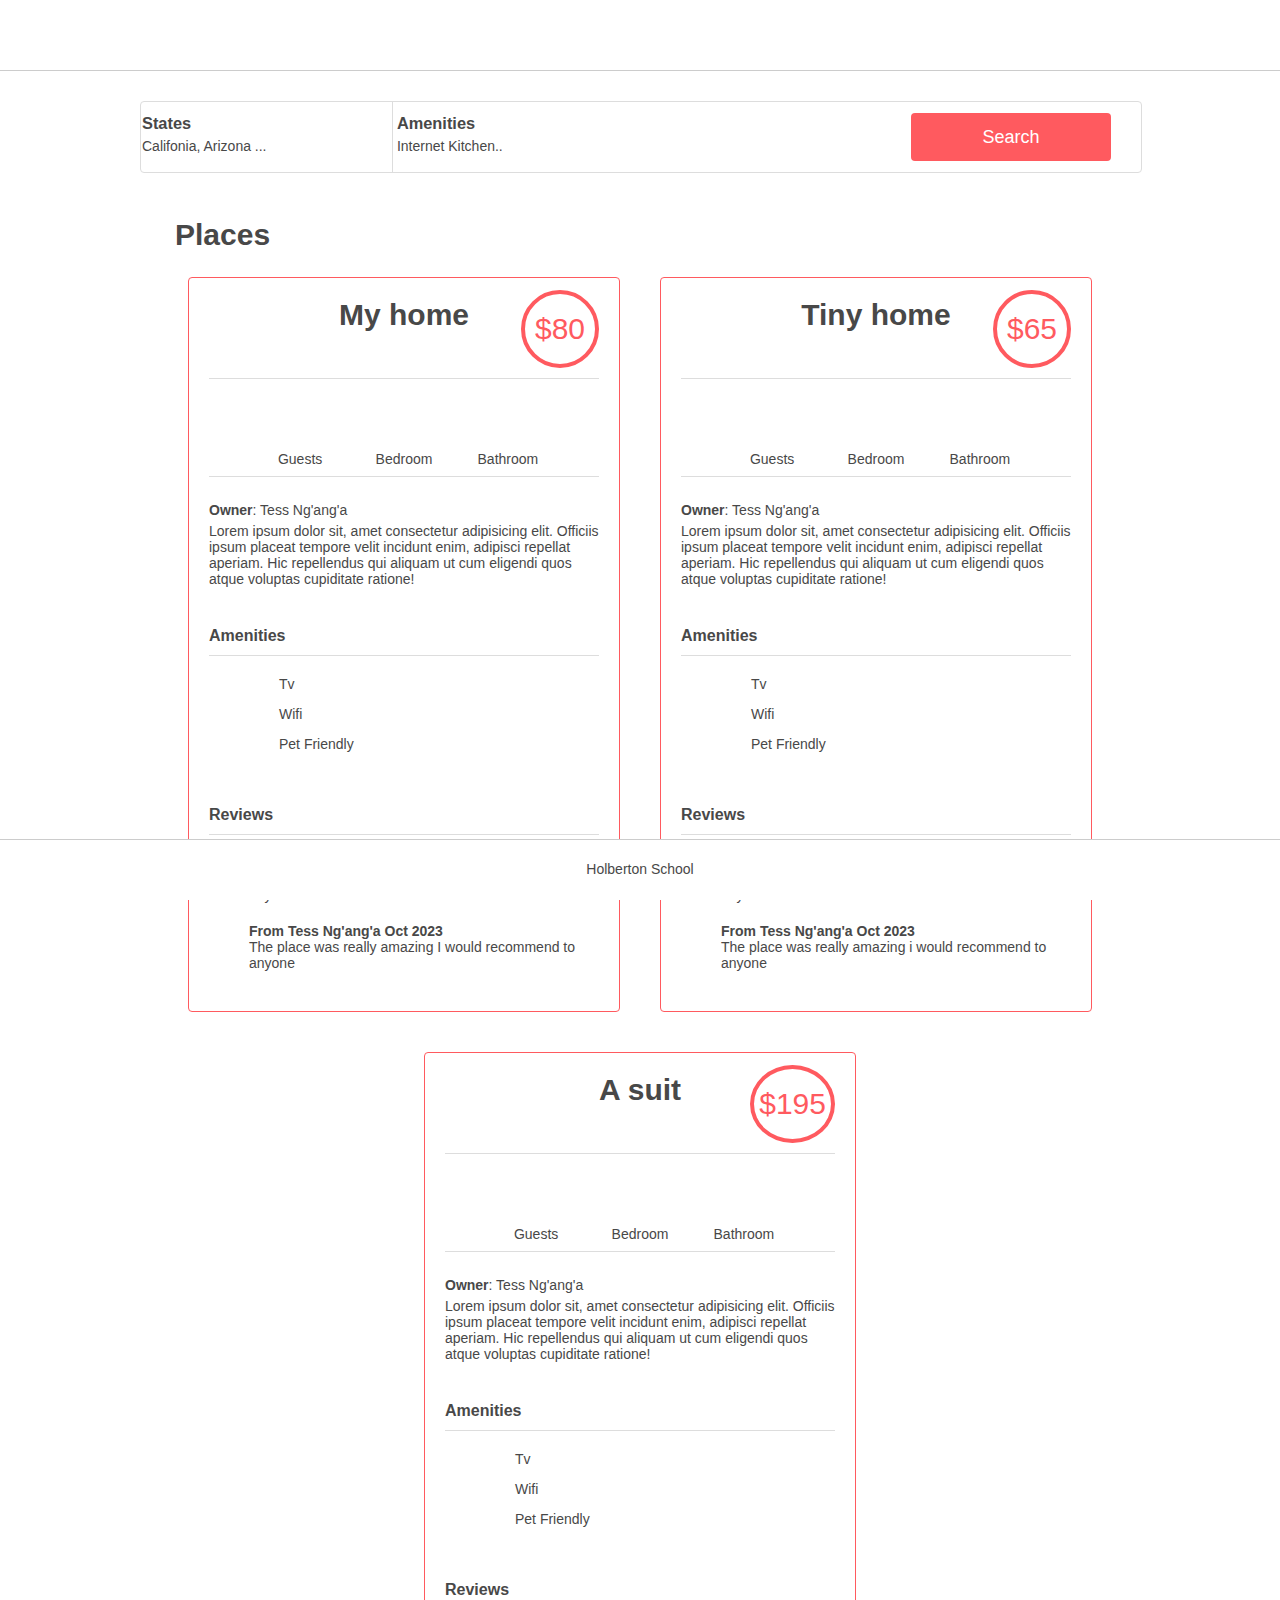
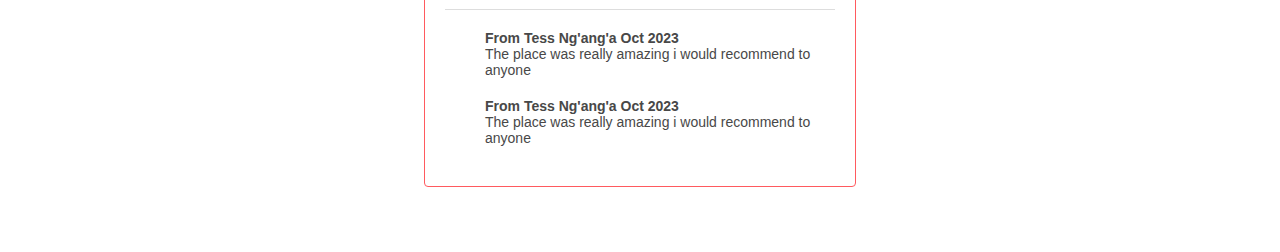
<file: web_static/index.html>
<!DOCTYPE html>
<head>
    <title>Air Bnb clone</title>
    <link href="https://s3.amazonaws.com/intranet-projects-files/holbertonschool-higher-level_programming+/268/icon.png" rel="icon">
    <link href="index.css" rel="stylesheet">
</head>
<html>
    <header>
        <div class="header_logo"></div>
    </header>
    <div class="container">
        <section class="filters">
            <button>Search</button>
            <div class="locations">
                <h3>States</h3>
                <h4>Califonia, Arizona ...</h4>
                <ul class="popover">
                    <li><h2>Arizona</h2>
                        <ul>
                            <li>page1</li>
                            <li>page2</li>
                        </ul>
                    </li>
                    <li> <h2>Califonia</h2>
                        <ul>
                            <li>San francisco</li>
                            <li>Los angeles</li>
                        </ul>
                    </li>
                </ul>
            </div>
            <div class="amenities">
                <h3>Amenities</h3>
                <h4>Internet Kitchen..</h4>

                <ul class="popover">
                    <li><h4>Internet</h4></li>
                    <li><h4>Tv</h4></li>
                    <li><h4>Kitchen</h4></li>
                    <li><h4>Iron</h4></li>
                    <li><h4>swimming poool</h4></li>
                </ul>
            </div>
        </section>
        <section class="places">
            <h1>Places</h1>
            <article>
                <div class="headline">
                    <h2>My home</h2>
                    <div class="price_by_night">$80</div>
                </div>
                <div class="information">
                    <div class="max-guest">
                        <div class="guest_icon"></div>
                        <p>Guests</p>
                    </div>
                    <div class="number_of_rooms">
                        <div class="bed_icon"></div>
                        <p>Bedroom</p>
                    </div>
                    <div class="number_bathroom">
                        <div class="bath_icon"></div>
                        <p>Bathroom</p>
                    </div>
                </div>
                <div class="user"><b>Owner</b>: Tess Ng'ang'a</div>
                <div class="description">
                    Lorem ipsum dolor sit, amet consectetur adipisicing elit. Officiis ipsum placeat tempore velit incidunt enim, adipisci repellat aperiam. Hic repellendus qui aliquam ut cum eligendi quos atque voluptas cupiditate ratione!
                </div>
                <div class="amenities">
                    <h2 class="article_subtitle">
                        Amenities
                    </h2>
                    <ul>
                        <li><div class="tv_icon"></div>Tv</li>
                        <li><div class="wifi_icon"></div>Wifi</li>
                        <li><div class="pet_icon"></div>Pet Friendly</li>
                    </ul>
                </div>
                <div class="reviews">
                    <h2 class="article_subtitle">Reviews</h2>
                    <ul>
                        <li>
                            <div class="review_item">
                                <h3>From Tess Ng'ang'a Oct 2023</h3>
                                <p class="review_text">The place was really amazing i would recommend to anyone</p>
                            </div>
                        </li>
                        <li>
                            <div class="review_item">
                                <h3>From Tess Ng'ang'a Oct 2023</h3>
                                <p class="review_text">The place was really amazing I would recommend to anyone</p>
                            </div>
                        </li>
                    </ul>
                </div>
            </article>
            <article>
                <div class="headline">
                    <h2>Tiny home</h2>
                    <div class="price_by_night">$65</div>
                </div>
                <div class="information">
                    <div class="max-guest">
                        <div class="guest_icon"></div>
                        <p>Guests</p>
                    </div>
                    <div class="number_of_rooms">
                        <div class="bed_icon"></div>
                        <p>Bedroom</p>
                    </div>
                    <div class="number_bathroom">
                        <div class="bath_icon"></div>
                        <p>Bathroom</p>
                    </div>
                </div>
                <div class="user"><b>Owner</b>: Tess Ng'ang'a</div>
                <div class="description">
                    Lorem ipsum dolor sit, amet consectetur adipisicing elit. Officiis ipsum placeat tempore velit incidunt enim, adipisci repellat aperiam. Hic repellendus qui aliquam ut cum eligendi quos atque voluptas cupiditate ratione!
                </div>
                <div class="amenities">
                    <h2 class="article_subtitle">
                        Amenities
                    </h2>
                    <ul>
                        <li><div class="tv_icon"></div>Tv</li>
                        <li><div class="wifi_icon"></div>Wifi</li>
                        <li><div class="pet_icon"></div>Pet Friendly</li>
                    </ul>
                </div>
                <div class="reviews">
                    <h2 class="article_subtitle">Reviews</h2>
                    <ul>
                        <li>
                            <div class="review_item">
                                <h3>From Tess Ng'ang'a Oct 2023</h3>
                                <p class="review_text">The place was really amazing i would recommend to anyone</p>
                            </div>
                        </li>
                        <li>
                            <div class="review_item">
                                <h3>From Tess Ng'ang'a Oct 2023</h3>
                                <p class="review_text">The place was really amazing i would recommend to anyone</p>
                            </div>
                        </li>
                    </ul>
                </div>
            </article>
            <article>
                <div class="headline">
                    <h2>A suit</h2>
                    <div class="price_by_night">$195</div>
                </div>
                <div class="information">
                    <div class="max-guest">
                        <div class="guest_icon"></div>
                        <p>Guests</p>
                    </div>
                    <div class="number_of_rooms">
                        <div class="bed_icon"></div>
                        <p>Bedroom</p>
                    </div>
                    <div class="number_bathroom">
                        <div class="bath_icon"></div>
                        <p>Bathroom</p>
                    </div>
                </div>
                <div class="user"><b>Owner</b>: Tess Ng'ang'a</div>
                <div class="description">
                    Lorem ipsum dolor sit, amet consectetur adipisicing elit. Officiis ipsum placeat tempore velit incidunt enim, adipisci repellat aperiam. Hic repellendus qui aliquam ut cum eligendi quos atque voluptas cupiditate ratione!
                </div>
                <div class="amenities">
                    <h2 class="article_subtitle">
                        Amenities
                    </h2>
                    <ul>
                        <li><div class="tv_icon"></div>Tv</li>
                        <li><div class="wifi_icon"></div>Wifi</li>
                        <li><div class="pet_icon"></div>Pet Friendly</li>
                    </ul>
                </div>
                <div class="reviews">
                    <h2 class="article_subtitle">Reviews</h2>
                    <ul>
                        <li>
                            <div class="review_item">
                                <h3>From Tess Ng'ang'a Oct 2023</h3>
                                <p class="review_text">The place was really amazing i would recommend to anyone</p>
                            </div>
                        </li>
                        <li>
                            <div class="review_item">
                                <h3>From Tess Ng'ang'a Oct 2023</h3>
                                <p class="review_text">The place was really amazing i would recommend to anyone</p>
                            </div>
                        </li>
                    </ul>
                </div>
            </article>
        </section>
    </div>
    <footer>
        <p>Holberton School</p>
    </footer>
</html>
</file>
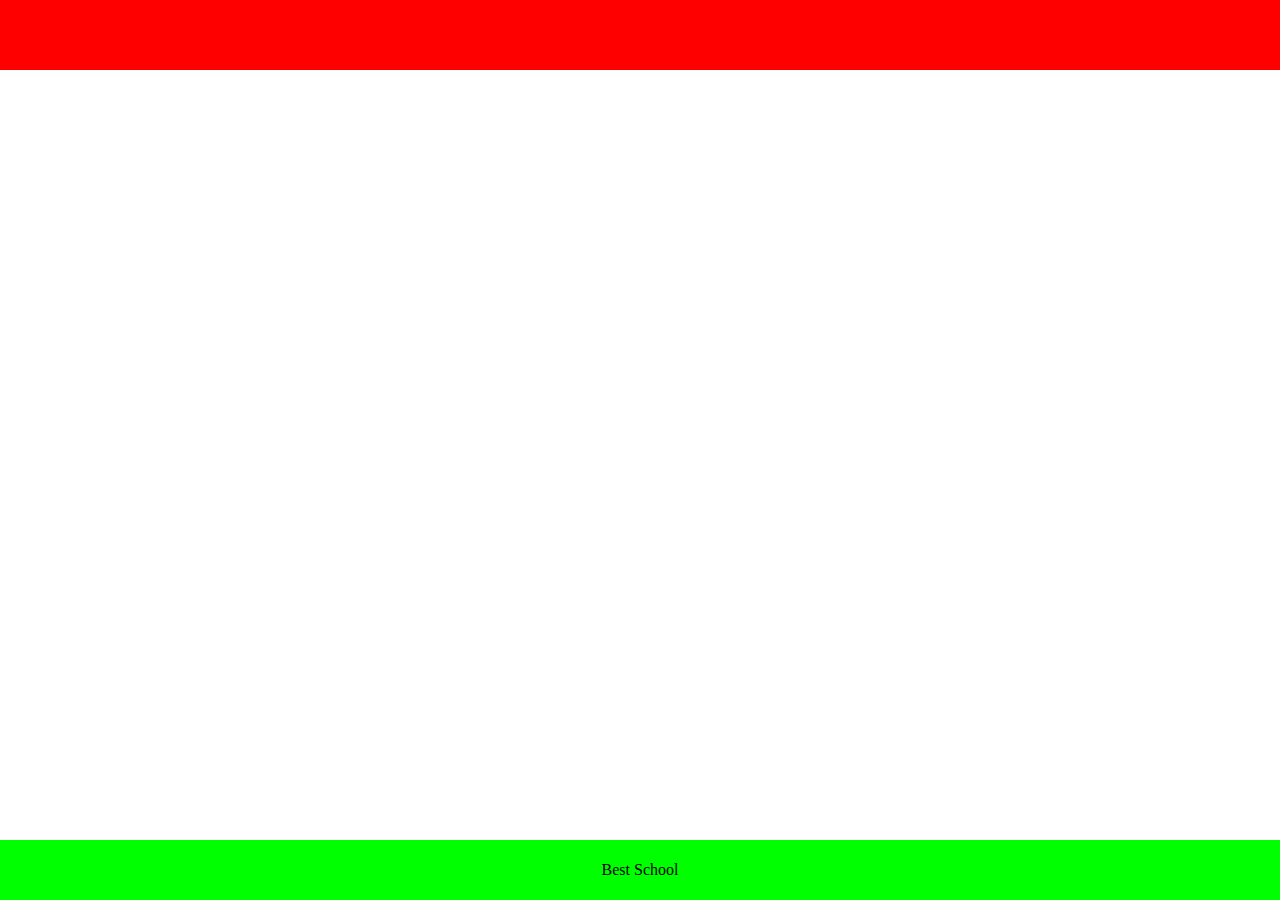
<file: web_static/0-index.html>
<!DOCTYPE html>
<html lang="en">
    <head>
        <title>AirBnB Clone</title>
    </head>
    <body style="margin:0; padding:0">
        <header style="Background-color:#FF0000; height: 70px; width:100%;">
        </header>
        <footer style="Background-color:#00FF00; height:60px; width:100%; position: absolute; bottom:0; text-align:center; line-height:60px">
            Best School
        </footer>
    </body>
</html>
</file>
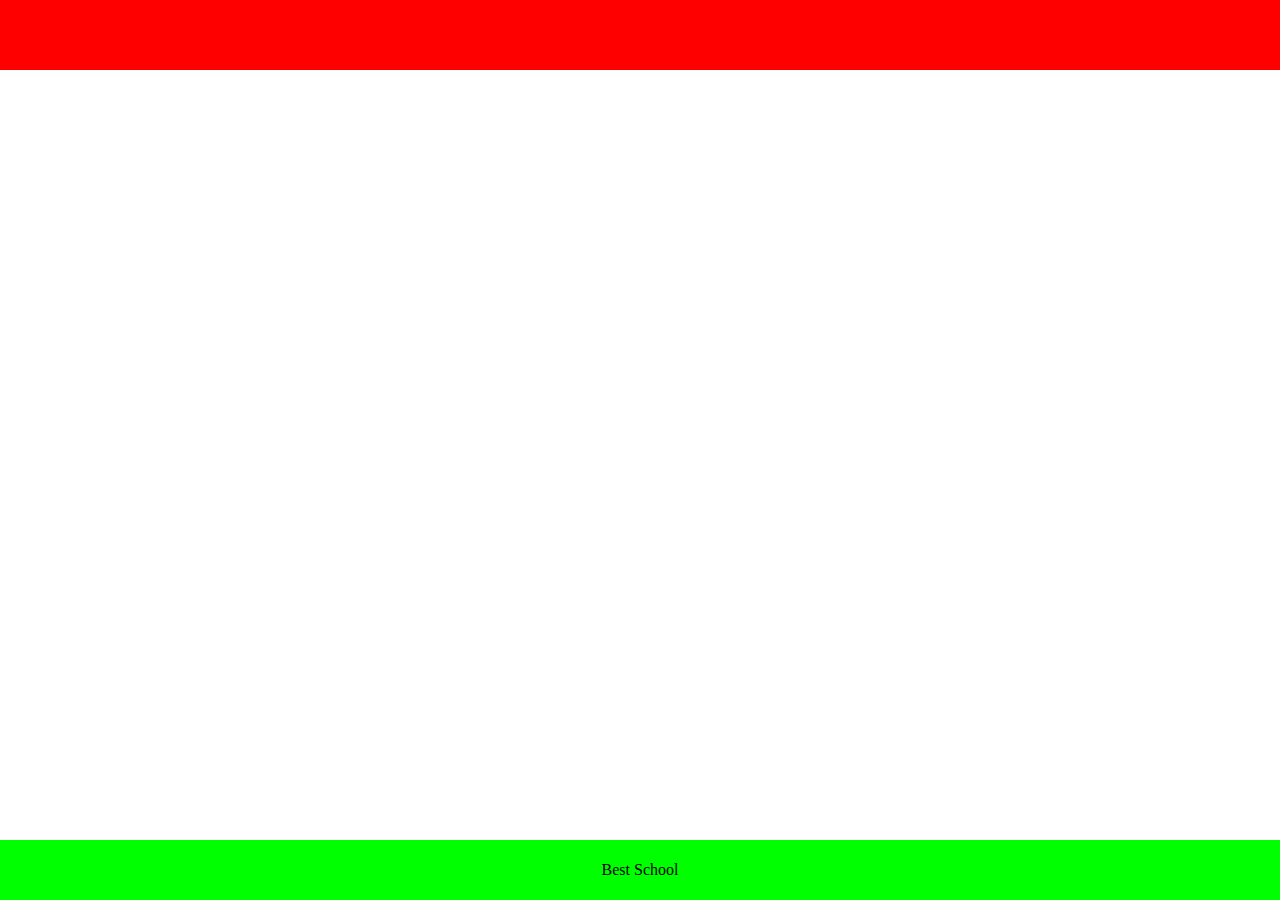
<file: web_static/1-index.html>
<!DOCTYPE html>
<html lang="en">
    <head>
        <title>AirBnB Clone</title>
        <style>
            body {margin: 0; padding: 0;}
            header{
                Background-color:#FF0000;
                height: 70px;
                width:100%;
            }
            footer{
                Background-color:#00FF00;
                height:60px;
                width:100%;
                position: absolute;
                bottom:0; text-align:center;
                line-height:60px
            }
        </style>
    </head>
    <body>
        <header>
        </header>
        <footer>
            Best School
        </footer>
    </body>
</html>
</file>
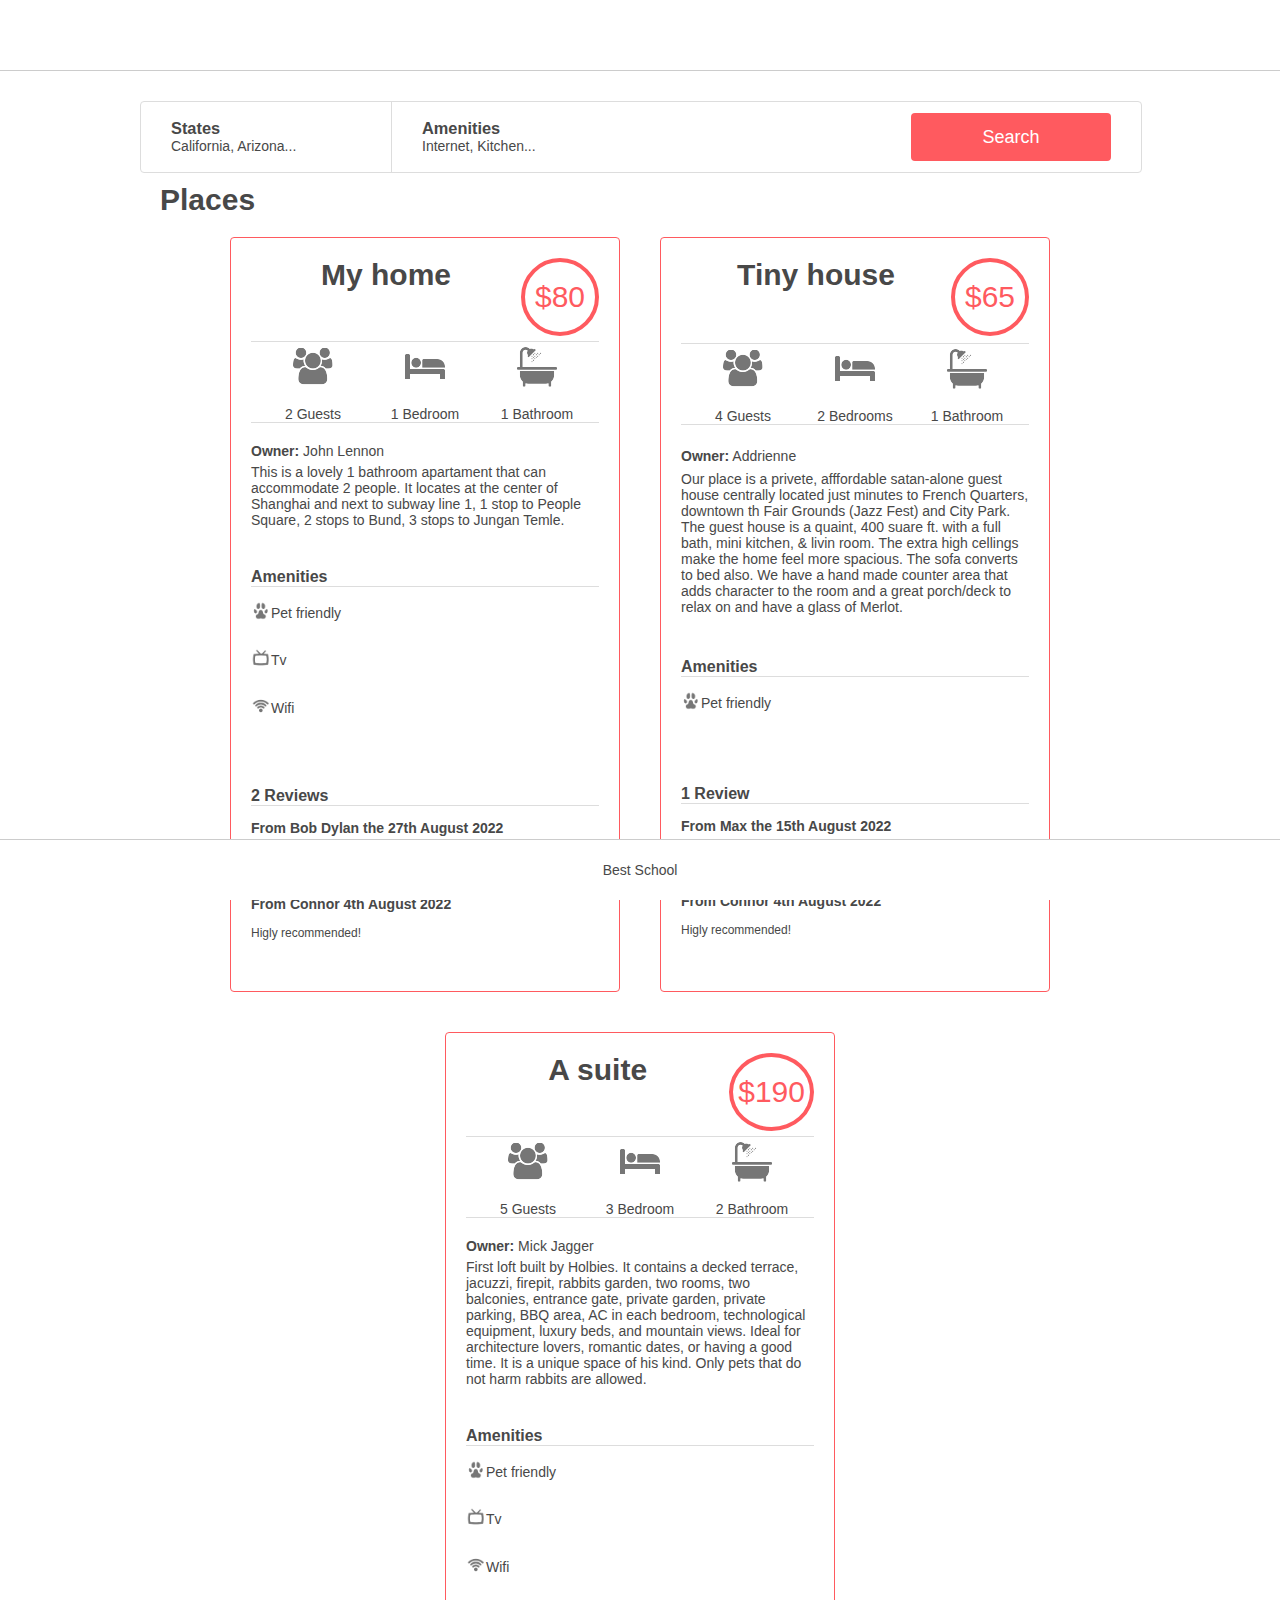
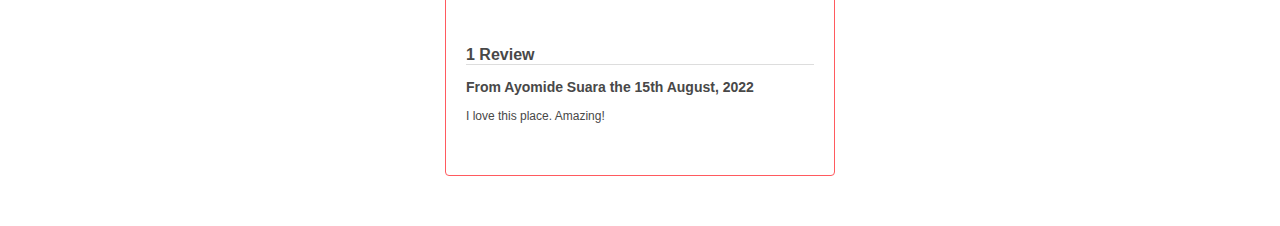
<file: web_static/100-index.html>
<!DOCTYPE html>
<html lang="en" dir="ltr">
  <head>
    <meta charset="utf-8">
    <meta name="viewport" content="width=device-width, initial-scale=1.0">
    <link rel="icon" type="image/x-icon" href="images/icon.png">
    <link rel="stylesheet" href="styles/4-common.css">
    <link rel="stylesheet" href="styles/3-header.css">
    <link rel="stylesheet" href="styles/3-footer.css">
    <link rel="stylesheet" href="styles/6-filters.css">
    <link rel="stylesheet" href="styles/100-places.css">
    <title>AirBnB clone</title>
  </head>
  <body>
    <header>
    </header>
    <div class="container">
      <section class="filters">
        <div class="locations">
          <h3>States</h3>
          <h4>California, Arizona...</h4>
          <ul class="popover">
            <li><h2>Arizona:</h2>
              <ul>
                <li>Page</li>
                <li>Page2</li>
              </ul>
            </li>
            <li><h2>California:</h2>
              <ul>
                <li>San Francisco</li>
                <li>Los Altos</li>
              </ul>
            </li>
            </ul>
        </div>
        <div class="amenities">
          <h3>Amenities</h3>
          <h4>Internet, Kitchen...</h4>
          <ul class="popover">
            <li>Internet</li>
            <li>Tv</li>
            <li>Kitchen</li>
            <li>Iron</li>
          </ul>
        </div>
        <button type="button" name="button">Search</button>
      </section> <!-- end fiter-->

      <section class="places">
        <h1>Places</h1>
        <article><!-- My home -->
          <div class="article_places_header">
            <h2>My home</h2>
            <div class="price_by_night">$80</div>
          </div>
          <div class="information">
            <div class="max_guest">2 Guests</div>
            <div class="number_rooms">1 Bedroom</div>
            <div class="number_bathrooms">1 Bathroom</div>
          </div><!-- end information -->
          <div class="user">
            <p><b>Owner:</b> John Lennon</p>
          </div><!-- end user -->
          <div class="description">
            <p>This is a lovely 1 bathroom apartament that can accommodate 2 people. It locates at the center of Shanghai and next to subway line 1, 1 stop to People Square, 2 stops to Bund, 3 stops to Jungan Temle.</p>
          </div><!-- end description -->
          <div class="amenities">
            <h2>Amenities</h2>
            <ul>
              <li>
                <div class="places_amenities_pet_friendly"></div>
                Pet friendly
            </li>
              <li>
                <div class="places_amenities_tv"></div>
                Tv
            </li>
              <li>
                <div class="places_amenities_wifi"></div>
                Wifi
            </li>
            </ul>
          </div>
          <div class="reviews">
            <h2>2 Reviews</h2>
            <ul>
              <li>
                <h3>From Bob Dylan the 27th August 2022</h3>
                <p>Runshi is an epic host. Nothing more i can say. 5 star!</p>
              </li>
              <li>
                <h3>From Connor 4th August 2022</h3>
                <p>Higly recommended!</p>
              </li>
            </ul>
          </div>
        </article><!-- end My home -->

        <article>
          <h2>Tiny house</h2>
          <div class="price_by_night">$65</div>
          <div class="information">
            <div class="max_guest">4 Guests</div>
            <div class="number_rooms">2 Bedrooms</div>
            <div class="number_bathrooms">1 Bathroom</div>
          </div><!-- end information -->
          <div class="user">
            <p><b>Owner:</b> Addrienne</p>
          </div><!-- end user -->
          <div class="description">
            <p>Our place is a privete, afffordable satan-alone guest house centrally located just minutes to French Quarters, downtown th Fair Grounds (Jazz Fest) and City Park. The guest house is a quaint, 400 suare ft. with a full bath, mini kitchen, & livin room. The extra high cellings make the home feel more spacious. The sofa converts to bed also. We have a hand made counter area that adds character to the room and a great porch/deck to relax on and have a glass of Merlot.</p>
          </div><!-- end description -->
          <div class="amenities">
            <h2>Amenities</h2>
            <ul>
              <li>
                <div class="places_amenities_pet_friendly"></div>
                Pet friendly
            </li>
            </ul>
          </div>
          <div class="reviews">
            <h2>1 Review</h2>
            <ul>
              <li>
                <h3>From Max the 15th August 2022</h3>
                <p>Runshi is an epic host. Nothing more i can say. 5 star!</p>
              </li>
              <li>
                <h3>From Connor 4th August 2022</h3>
                <p>Higly recommended!</p>
              </li>
            </ul>
          </div>
        </article>
        <article>
          <h2>A suite</h2>
          <div class="price_by_night">$190</div>
          <div class="information">
            <div class="max_guest">5 Guests</div>
            <div class="number_rooms">3 Bedroom</div>
            <div class="number_bathrooms">2 Bathroom</div>
          </div><!-- end information -->
          <div class="user">
            <p><b>Owner:</b> Mick Jagger</p>
          </div><!-- end user -->
          <div class="description">
            <p>First loft built by Holbies. It contains a decked terrace, jacuzzi, firepit, rabbits garden, two rooms, two balconies, entrance gate, private garden, private parking, BBQ area, AC in each bedroom, technological equipment, luxury beds, and mountain views. Ideal for architecture lovers, romantic dates, or having a good time. It is a unique space of his kind. Only pets that do not harm rabbits are allowed.</p>
          </div><!-- end description -->
          <div class="amenities">
            <h2>Amenities</h2>
            <ul>
              <li>
                <div class="places_amenities_pet_friendly"></div>
                Pet friendly
            </li>
              <li>
                <div class="places_amenities_tv"></div>
                Tv
            </li>
              <li>
                <div class="places_amenities_wifi"></div>
                Wifi
            </li>
            </ul>
          </div>
          <div class="reviews">
            <h2>1 Review</h2>
            <ul>
              <li>
                <h3>From Ayomide Suara the 15th August, 2022</h3>
                <p>I love this place. Amazing!</p>
              </li>
            </ul>
          </div>
        </article>
        </section> <!-- end section -->
    </div>
    <footer>
      <p>Best School</p>
    </footer>
  </body>
</html>
</file>
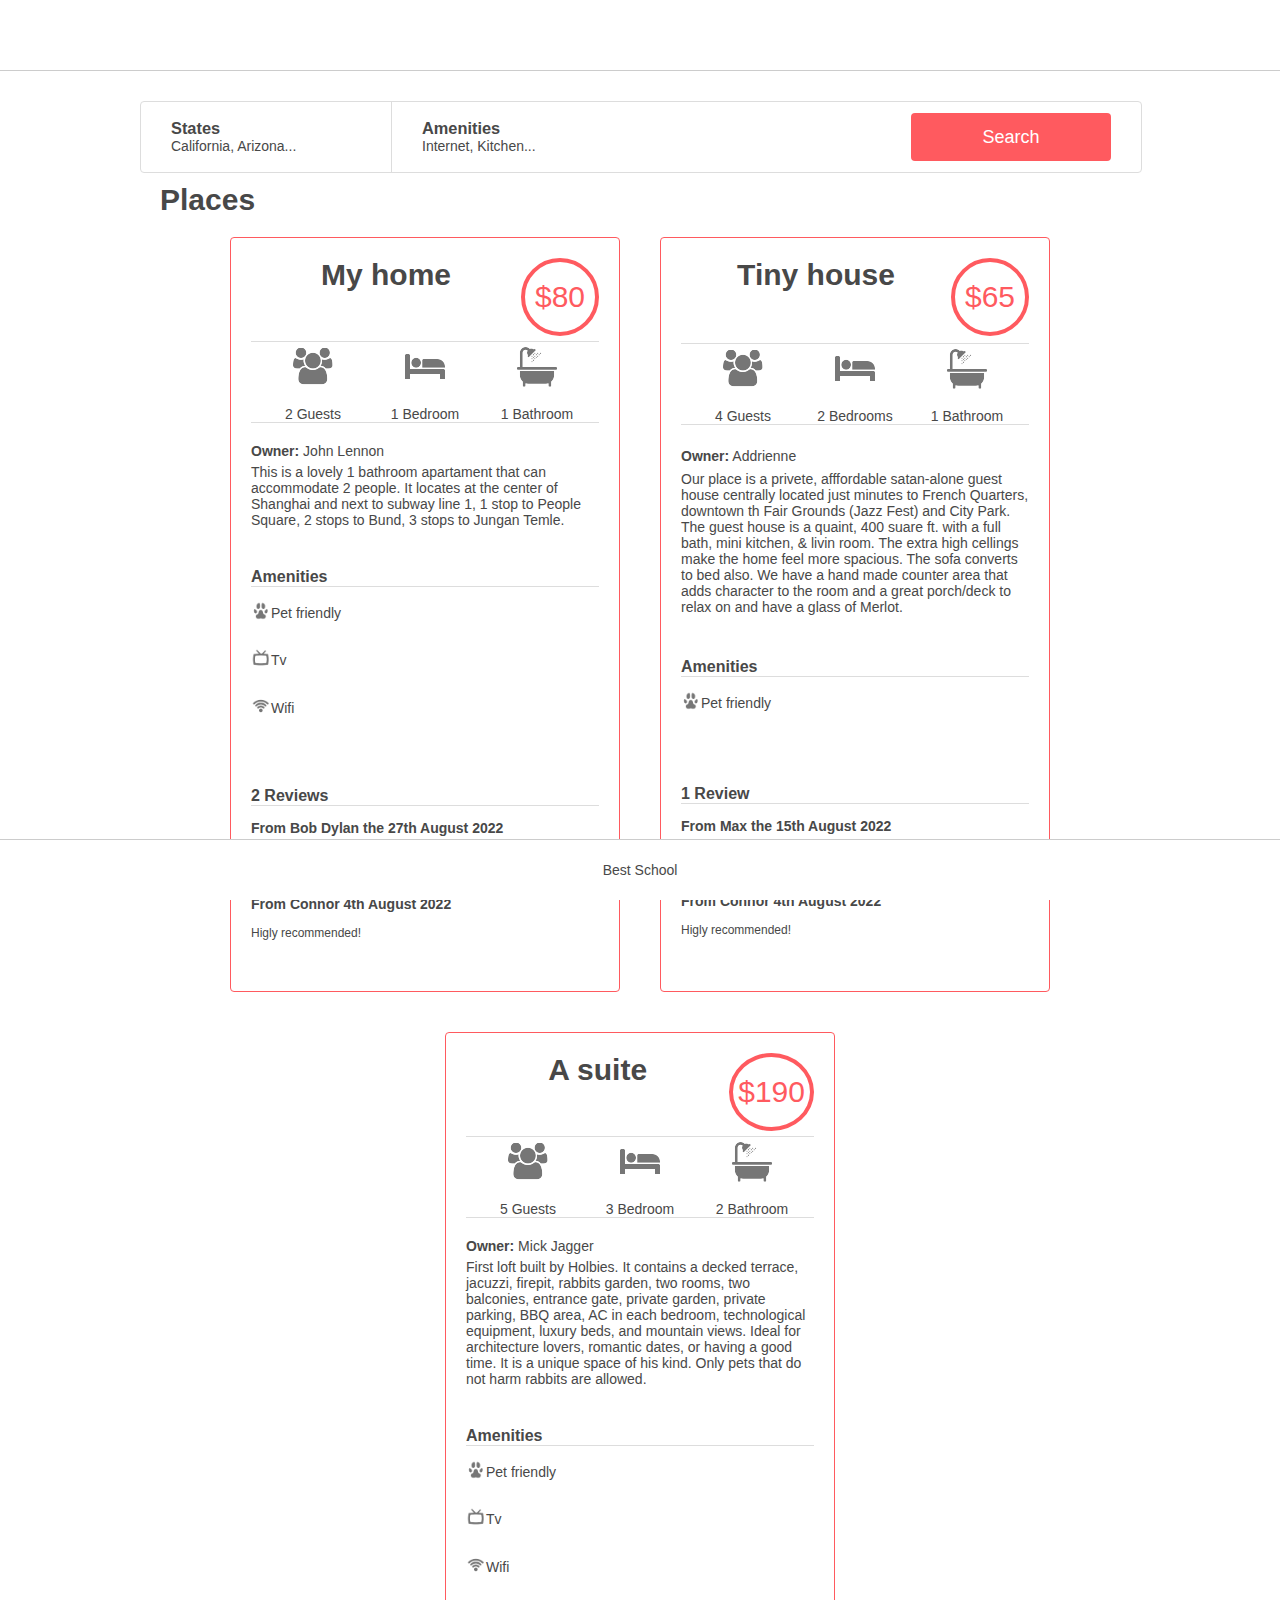
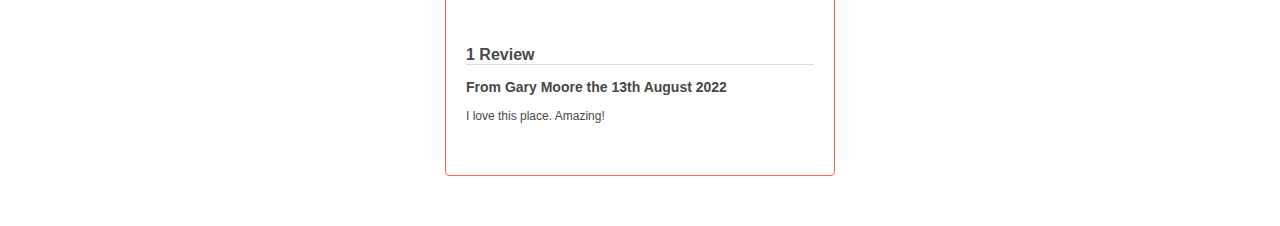
<file: web_static/101-index.html>
<!DOCTYPE html>
<html lang="en" dir="ltr">
  <head>
    <meta charset="utf-8">
    <meta name="viewport" content="width=device-width, initial-scale=1.0">
    <link rel="icon" type="image/x-icon" href="images/icon.png">
    <link rel="stylesheet" href="styles/4-common.css">
    <link rel="stylesheet" href="styles/3-header.css">
    <link rel="stylesheet" href="styles/3-footer.css">
    <link rel="stylesheet" href="styles/6-filters.css">
    <link rel="stylesheet" href="styles/101-places.css">
    <title>AirBnB clone</title>
  </head>
  <body>
    <header>
    </header>
    <div class="container">
      <section class="filters">
        <div class="locations">
          <h3>States</h3>
          <h4>California, Arizona...</h4>
          <ul class="popover">
            <li><h2>Arizona:</h2>
              <ul>
                <li>Page</li>
                <li>Page2</li>
              </ul>
            </li>
            <li><h2>California:</h2>
              <ul>
                <li>San Francisco</li>
                <li>Los Altos</li>
              </ul>
            </li>
            </ul>
        </div>
        <div class="amenities">
          <h3>Amenities</h3>
          <h4>Internet, Kitchen...</h4>
          <ul class="popover">
            <li>Internet</li>
            <li>Tv</li>
            <li>Kitchen</li>
            <li>Iron</li>
          </ul>
        </div>
        <button type="button" name="button">Search</button>
      </section> <!-- end fiter-->

      <section class="places">
        <h1>Places</h1>
        <article><!-- My home -->
          <div class="article_places_header">
            <h2>My home</h2>
            <div class="price_by_night">$80</div>
          </div>
          <div class="information">
            <div class="max_guest">2 Guests</div>
            <div class="number_rooms">1 Bedroom</div>
            <div class="number_bathrooms">1 Bathroom</div>
          </div><!-- end information -->
          <div class="user">
            <p><b>Owner:</b> John Lennon</p>
          </div><!-- end user -->
          <div class="description">
            <p>This is a lovely 1 bathroom apartament that can accommodate 2 people. It locates at the center of Shanghai and next to subway line 1, 1 stop to People Square, 2 stops to Bund, 3 stops to Jungan Temle.</p>
          </div><!-- end description -->
          <div class="amenities">
            <h2>Amenities</h2>
            <ul>
              <li>
                <div class="places_amenities_pet_friendly"></div>
                Pet friendly
            </li>
              <li>
                <div class="places_amenities_tv"></div>
                Tv
            </li>
              <li>
                <div class="places_amenities_wifi"></div>
                Wifi
            </li>
            </ul>
          </div>
          <div class="reviews">
            <h2>2 Reviews</h2>
            <ul>
              <li>
                <h3>From Bob Dylan the 27th August 2022</h3>
                <p>Runshi is an epic host. Nothing more i can say. 5 star!</p>
              </li>
              <li>
                <h3>From Connor 4th August 2022</h3>
                <p>Higly recommended!</p>
              </li>
            </ul>
          </div>
        </article><!-- end My home -->

        <article>
          <h2>Tiny house</h2>
          <div class="price_by_night">$65</div>
          <div class="information">
            <div class="max_guest">4 Guests</div>
            <div class="number_rooms">2 Bedrooms</div>
            <div class="number_bathrooms">1 Bathroom</div>
          </div><!-- end information -->
          <div class="user">
            <p><b>Owner:</b> Addrienne</p>
          </div><!-- end user -->
          <div class="description">
            <p>Our place is a privete, afffordable satan-alone guest house centrally located just minutes to French Quarters, downtown th Fair Grounds (Jazz Fest) and City Park. The guest house is a quaint, 400 suare ft. with a full bath, mini kitchen, & livin room. The extra high cellings make the home feel more spacious. The sofa converts to bed also. We have a hand made counter area that adds character to the room and a great porch/deck to relax on and have a glass of Merlot.</p>
          </div><!-- end description -->
          <div class="amenities">
            <h2>Amenities</h2>
            <ul>
              <li>
                <div class="places_amenities_pet_friendly"></div>
                Pet friendly
            </li>
            </ul>
          </div>
          <div class="reviews">
            <h2>1 Review</h2>
            <ul>
              <li>
                <h3>From Max the 15th August 2022</h3>
                <p>Runshi is an epic host. Nothing more i can say. 5 star!</p>
              </li>
              <li>
                <h3>From Connor 4th August 2022</h3>
                <p>Higly recommended!</p>
              </li>
            </ul>
          </div>
        </article>
        <article>
          <h2>A suite</h2>
          <div class="price_by_night">$190</div>
          <div class="information">
            <div class="max_guest">5 Guests</div>
            <div class="number_rooms">3 Bedroom</div>
            <div class="number_bathrooms">2 Bathroom</div>
          </div><!-- end information -->
          <div class="user">
            <p><b>Owner:</b> Mick Jagger</p>
          </div><!-- end user -->
          <div class="description">
            <p>First loft built by Holbies. It contains a decked terrace, jacuzzi, firepit, rabbits garden, two rooms, two balconies, entrance gate, private garden, private parking, BBQ area, AC in each bedroom, technological equipment, luxury beds, and mountain views. Ideal for architecture lovers, romantic dates, or having a good time. It is a unique space of his kind. Only pets that do not harm rabbits are allowed.</p>
          </div><!-- end description -->
          <div class="amenities">
            <h2>Amenities</h2>
            <ul>
              <li>
                <div class="places_amenities_pet_friendly"></div>
                Pet friendly
            </li>
              <li>
                <div class="places_amenities_tv"></div>
                Tv
            </li>
              <li>
                <div class="places_amenities_wifi"></div>
                Wifi
            </li>
            </ul>
          </div>
          <div class="reviews">
            <h2>1 Review</h2>
            <ul>
              <li>
                <h3>From Gary Moore the 13th August 2022</h3>
                <p>I love this place. Amazing!</p>
              </li>
            </ul>
          </div>
        </article>
        </section> <!-- end section -->
    </div>
    <footer>
      <p>Best School</p>
    </footer>
  </body>
</html>
</file>
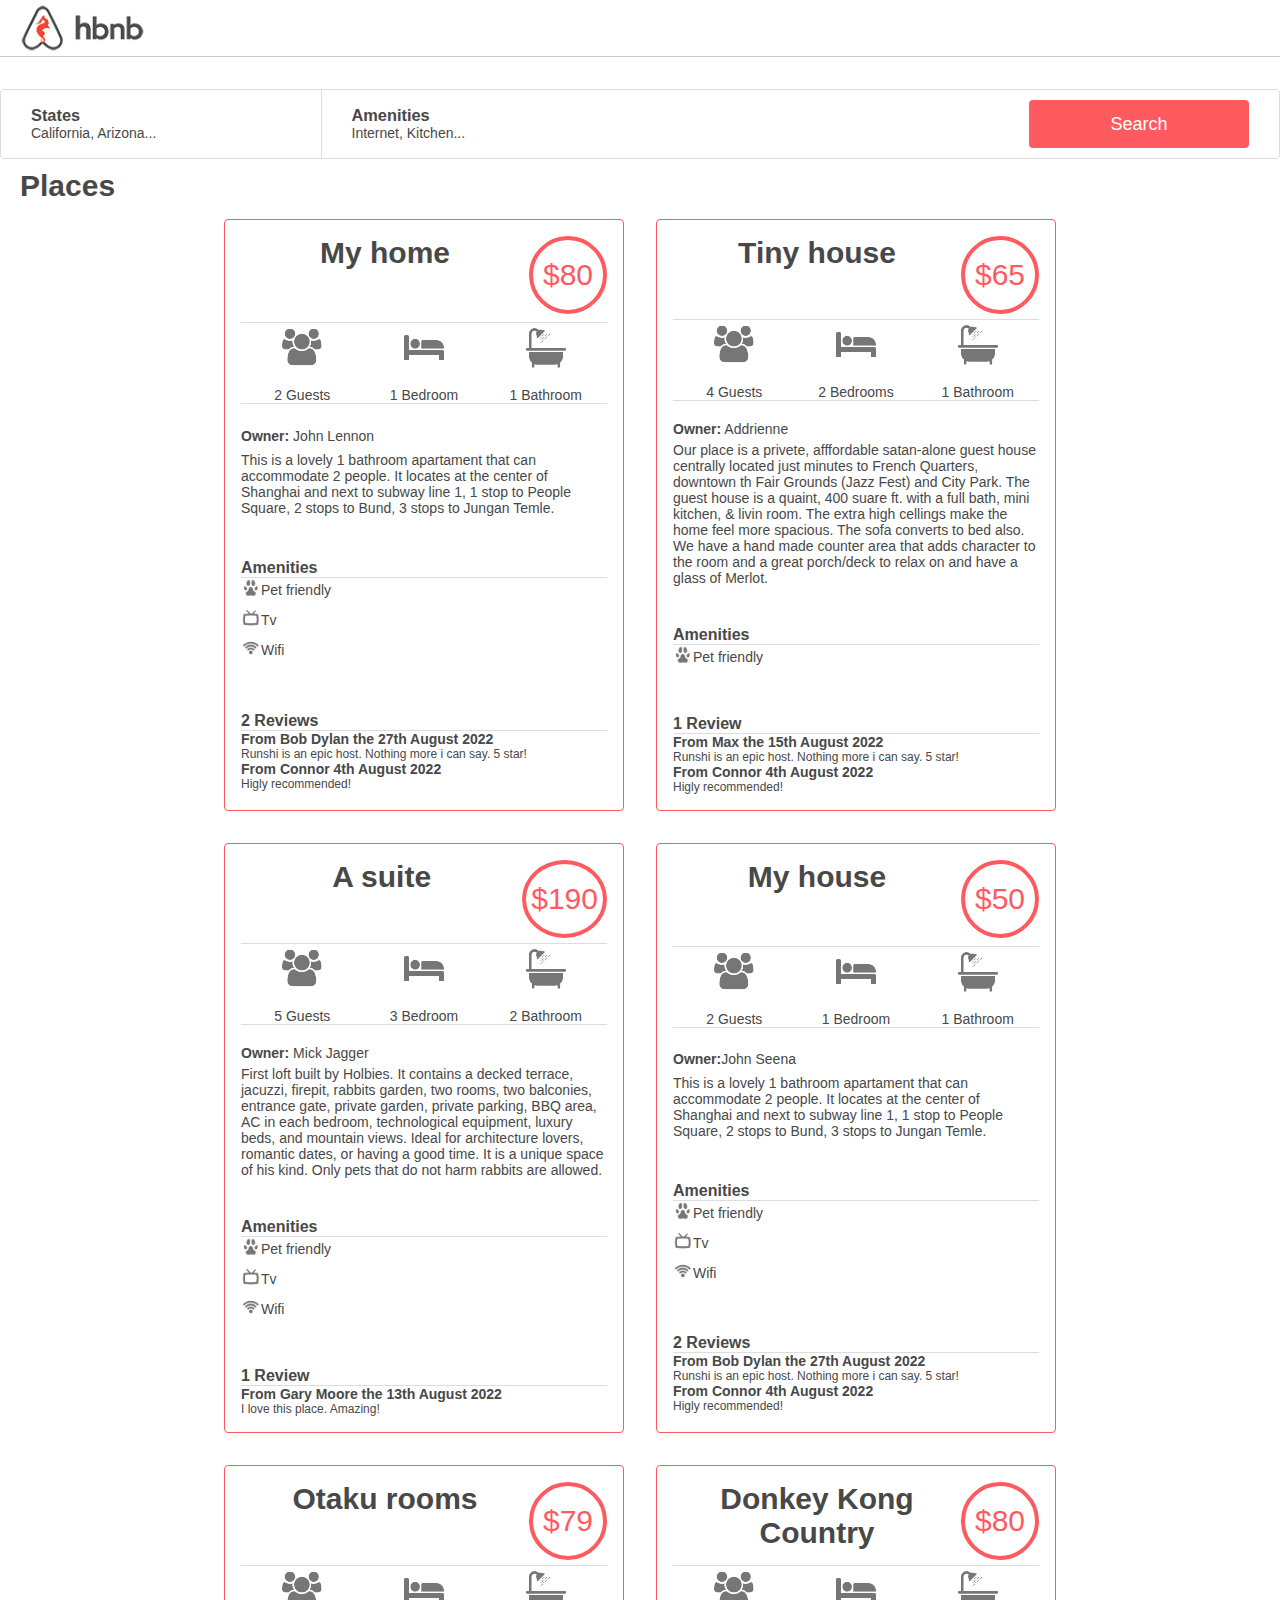
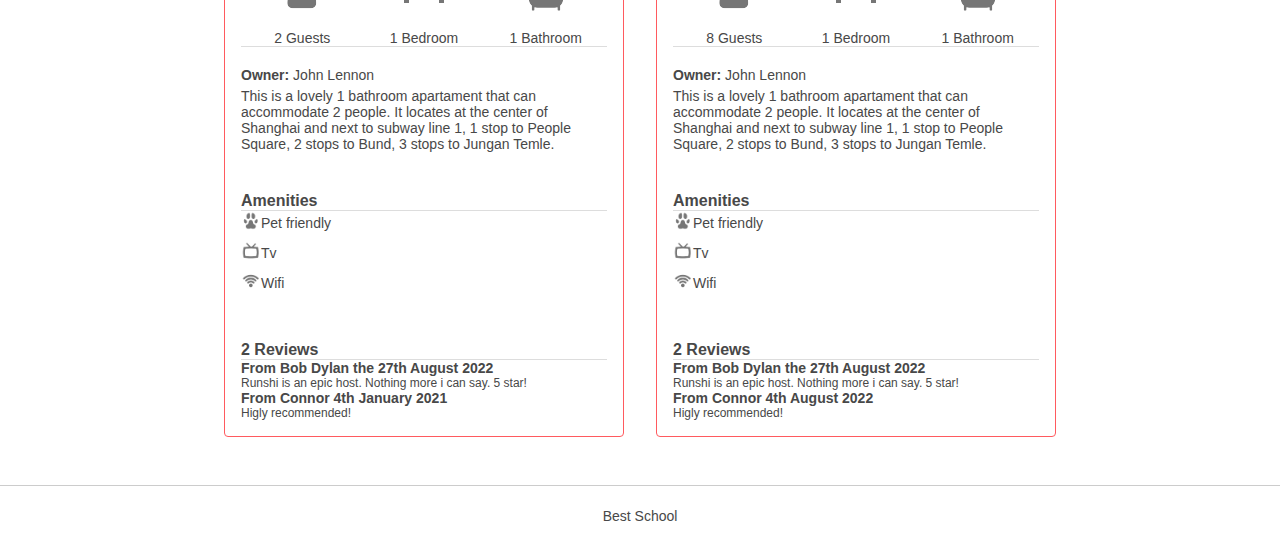
<file: web_static/102-index.html>
<!DOCTYPE html>
<html lang="en" dir="ltr">
  <head>
    <meta charset="utf-8">
    <meta name="viewport" content="width=device-width, initial-scale=1.0">
    <link rel="icon" type="image/x-icon" href="images/icon.png">
    <link rel="stylesheet" href="styles/102-common.css">
    <link rel="stylesheet" href="styles/102-header.css">
    <link rel="stylesheet" href="styles/102-footer.css">
    <link rel="stylesheet" href="styles/102-filters.css">
    <link rel="stylesheet" href="styles/102-places.css">
    <title>AirBnB clone</title>
  </head>
  <body>
    <header>
      <div class="mobile_nav">
        <label for="main_check" class="main_nav_burguer">|||</label>
        <input type="checkbox" id="main_check" name="main_check" class="main_nav_check">
          <nav>
              <ul class="nav_bar_level1">
                <li>
                    <label for="second_check"><span>States</span></label>
                    <input type="checkbox" name="second_check" id="second_check">
                  <ul>
                    <li><span>Arizona</span></li>
                    <li><span>California</span></li>
                  </ul>
                  </li>
                <li>
                  <label for="third_check"><span>Amenities</span></label>
                  <input type="checkbox" name="second_check" id="third_check">
                  <ul>
                    <li><span>Internet</span></li>
                    <li><span>Tv</span></li>
                    <li><span>Wifi</span></li>
                    <li><span>Kitchen</span></li>
                    <li><span>Iron</span></li>
                  </ul>
                  </li>
              </ul>
        </nav><!-- final del main_nav_bar -->
      </div>
    </header>
    <div class="container">
      <section class="filters">
        <div class="locations">
          <h3>States</h3>
          <h4>California, Arizona...</h4>
          <ul class="popover">
            <li><h2>Arizona:</h2>
              <ul>
                <li>Page</li>
                <li>Page2</li>
              </ul>
            </li>
            <li><h2>California:</h2>
              <ul>
                <li>San Francisco</li>
                <li>Los Altos</li>
              </ul>
            </li>
            </ul>
        </div>
        <div class="amenities">
          <h3>Amenities</h3>
          <h4>Internet, Kitchen...</h4>
          <ul class="popover">
            <li>Internet</li>
            <li>Tv</li>
            <li>Kitchen</li>
            <li>Iron</li>
          </ul>
        </div>
        <button type="button" name="button">Search</button>
      </section> <!-- end fiter-->

      <section class="places">
        <h1>Places</h1>
        <article><!-- My home -->
          <div class="article_places_header">
            <h2>My home</h2>
            <div class="price_by_night">$80</div>
          </div>
          <div class="information">
            <div class="max_guest">2 Guests</div>
            <div class="number_rooms">1 Bedroom</div>
            <div class="number_bathrooms">1 Bathroom</div>
          </div><!-- end information -->
          <div class="user">
            <p><b>Owner:</b> John Lennon</p>
          </div><!-- end user -->
          <div class="description">
            <p>This is a lovely 1 bathroom apartament that can accommodate 2 people. It locates at the center of Shanghai and next to subway line 1, 1 stop to People Square, 2 stops to Bund, 3 stops to Jungan Temle.</p>
          </div><!-- end description -->
          <div class="amenities">
            <h2>Amenities</h2>
            <ul>
              <li>
                <div class="places_amenities_pet_friendly"></div>
                Pet friendly
            </li>
              <li>
                <div class="places_amenities_tv"></div>
                Tv
            </li>
              <li>
                <div class="places_amenities_wifi"></div>
                Wifi
            </li>
            </ul>
          </div>
          <div class="reviews">
            <h2>2 Reviews</h2>
            <ul>
              <li>
                <h3>From Bob Dylan the 27th August 2022</h3>
                <p>Runshi is an epic host. Nothing more i can say. 5 star!</p>
              </li>
              <li>
                <h3>From Connor 4th August 2022</h3>
                <p>Higly recommended!</p>
              </li>
            </ul>
          </div>
        </article><!-- end My home -->

        <article>
          <h2>Tiny house</h2>
          <div class="price_by_night">$65</div>
          <div class="information">
            <div class="max_guest">4 Guests</div>
            <div class="number_rooms">2 Bedrooms</div>
            <div class="number_bathrooms">1 Bathroom</div>
          </div><!-- end information -->
          <div class="user">
            <p><b>Owner:</b> Addrienne</p>
          </div><!-- end user -->
          <div class="description">
            <p>Our place is a privete, afffordable satan-alone guest house centrally located just minutes to French Quarters, downtown th Fair Grounds (Jazz Fest) and City Park. The guest house is a quaint, 400 suare ft. with a full bath, mini kitchen, & livin room. The extra high cellings make the home feel more spacious. The sofa converts to bed also. We have a hand made counter area that adds character to the room and a great porch/deck to relax on and have a glass of Merlot.</p>
          </div><!-- end description -->
          <div class="amenities">
            <h2>Amenities</h2>
            <ul>
              <li>
                <div class="places_amenities_pet_friendly"></div>
                Pet friendly
            </li>
            </ul>
          </div>
          <div class="reviews">
            <h2>1 Review</h2>
            <ul>
              <li>
                <h3>From Max the 15th August 2022</h3>
                <p>Runshi is an epic host. Nothing more i can say. 5 star!</p>
              </li>
              <li>
                <h3>From Connor 4th August 2022</h3>
                <p>Higly recommended!</p>
              </li>
            </ul>
          </div>
        </article>

        <article>
          <h2>A suite</h2>
          <div class="price_by_night">$190</div>
          <div class="information">
            <div class="max_guest">5 Guests</div>
            <div class="number_rooms">3 Bedroom</div>
            <div class="number_bathrooms">2 Bathroom</div>
          </div><!-- end information -->
          <div class="user">
            <p><b>Owner:</b> Mick Jagger</p>
          </div><!-- end user -->
          <div class="description">
            <p>First loft built by Holbies. It contains a decked terrace, jacuzzi, firepit, rabbits garden, two rooms, two balconies, entrance gate, private garden, private parking, BBQ area, AC in each bedroom, technological equipment, luxury beds, and mountain views. Ideal for architecture lovers, romantic dates, or having a good time. It is a unique space of his kind. Only pets that do not harm rabbits are allowed.</p>
          </div><!-- end description -->
          <div class="amenities">
            <h2>Amenities</h2>
            <ul>
              <li>
                <div class="places_amenities_pet_friendly"></div>
                Pet friendly
            </li>
              <li>
                <div class="places_amenities_tv"></div>
                Tv
            </li>
              <li>
                <div class="places_amenities_wifi"></div>
                Wifi
            </li>
            </ul>
          </div>
          <div class="reviews">
            <h2>1 Review</h2>
            <ul>
              <li>
                <h3>From Gary Moore the 13th August 2022</h3>
                <p>I love this place. Amazing!</p>
              </li>
            </ul>
          </div>
        </article>

        <article><!-- My home -->
          <div class="article_places_header">
            <h2>My house</h2>
            <div class="price_by_night">$50</div>
          </div>
          <div class="information">
            <div class="max_guest">2 Guests</div>
            <div class="number_rooms">1 Bedroom</div>
            <div class="number_bathrooms">1 Bathroom</div>
          </div><!-- end information -->
          <div class="user">
            <p><b>Owner:</b>John Seena</p>
          </div><!-- end user -->
          <div class="description">
            <p>This is a lovely 1 bathroom apartament that can accommodate 2 people. It locates at the center of Shanghai and next to subway line 1, 1 stop to People Square, 2 stops to Bund, 3 stops to Jungan Temle.</p>
          </div><!-- end description -->
          <div class="amenities">
            <h2>Amenities</h2>
            <ul>
              <li>
                <div class="places_amenities_pet_friendly"></div>
                Pet friendly
            </li>
              <li>
                <div class="places_amenities_tv"></div>
                Tv
            </li>
              <li>
                <div class="places_amenities_wifi"></div>
                Wifi
            </li>
            </ul>
          </div>
          <div class="reviews">
            <h2>2 Reviews</h2>
            <ul>
              <li>
                <h3>From Bob Dylan the 27th August 2022</h3>
                <p>Runshi is an epic host. Nothing more i can say. 5 star!</p>
              </li>
              <li>
                <h3>From Connor 4th August 2022</h3>
                <p>Higly recommended!</p>
              </li>
            </ul>
          </div>
        </article><!-- end My home -->

        <article><!-- My home -->
          <div class="article_places_header">
            <h2>Otaku rooms</h2>
            <div class="price_by_night">$79</div>
          </div>
          <div class="information">
            <div class="max_guest">2 Guests</div>
            <div class="number_rooms">1 Bedroom</div>
            <div class="number_bathrooms">1 Bathroom</div>
          </div><!-- end information -->
          <div class="user">
            <p><b>Owner:</b> John Lennon</p>
          </div><!-- end user -->
          <div class="description">
            <p>This is a lovely 1 bathroom apartament that can accommodate 2 people. It locates at the center of Shanghai and next to subway line 1, 1 stop to People Square, 2 stops to Bund, 3 stops to Jungan Temle.</p>
          </div><!-- end description -->
          <div class="amenities">
            <h2>Amenities</h2>
            <ul>
              <li>
                <div class="places_amenities_pet_friendly"></div>
                Pet friendly
            </li>
              <li>
                <div class="places_amenities_tv"></div>
                Tv
            </li>
              <li>
                <div class="places_amenities_wifi"></div>
                Wifi
            </li>
            </ul>
          </div>
          <div class="reviews">
            <h2>2 Reviews</h2>
            <ul>
              <li>
                <h3>From Bob Dylan the 27th August 2022</h3>
                <p>Runshi is an epic host. Nothing more i can say. 5 star!</p>
              </li>
              <li>
                <h3>From Connor 4th January 2021</h3>
                <p>Higly recommended!</p>
              </li>
            </ul>
          </div>
        </article><!-- end My home -->

        <article><!-- My home -->
          <div class="article_places_header">
            <h2>Donkey Kong Country</h2>
            <div class="price_by_night">$80</div>
          </div>
          <div class="information">
            <div class="max_guest">8 Guests</div>
            <div class="number_rooms">1 Bedroom</div>
            <div class="number_bathrooms">1 Bathroom</div>
          </div><!-- end information -->
          <div class="user">
            <p><b>Owner:</b> John Lennon</p>
          </div><!-- end user -->
          <div class="description">
            <p>This is a lovely 1 bathroom apartament that can accommodate 2 people. It locates at the center of Shanghai and next to subway line 1, 1 stop to People Square, 2 stops to Bund, 3 stops to Jungan Temle.</p>
          </div><!-- end description -->
          <div class="amenities">
            <h2>Amenities</h2>
            <ul>
              <li>
                <div class="places_amenities_pet_friendly"></div>
                Pet friendly
            </li>
              <li>
                <div class="places_amenities_tv"></div>
                Tv
            </li>
              <li>
                <div class="places_amenities_wifi"></div>
                Wifi
            </li>
            </ul>
          </div>
          <div class="reviews">
            <h2>2 Reviews</h2>
            <ul>
              <li>
                <h3>From Bob Dylan the 27th August 2022</h3>
                <p>Runshi is an epic host. Nothing more i can say. 5 star!</p>
              </li>
              <li>
                <h3>From Connor 4th August 2022</h3>
                <p>Higly recommended!</p>
              </li>
            </ul>
          </div>
        </article><!-- end My home -->

        </section> <!-- end section -->
    </div>
    <footer>
      <p>Best School</p>
    </footer>
  </body>
</html>
</file>
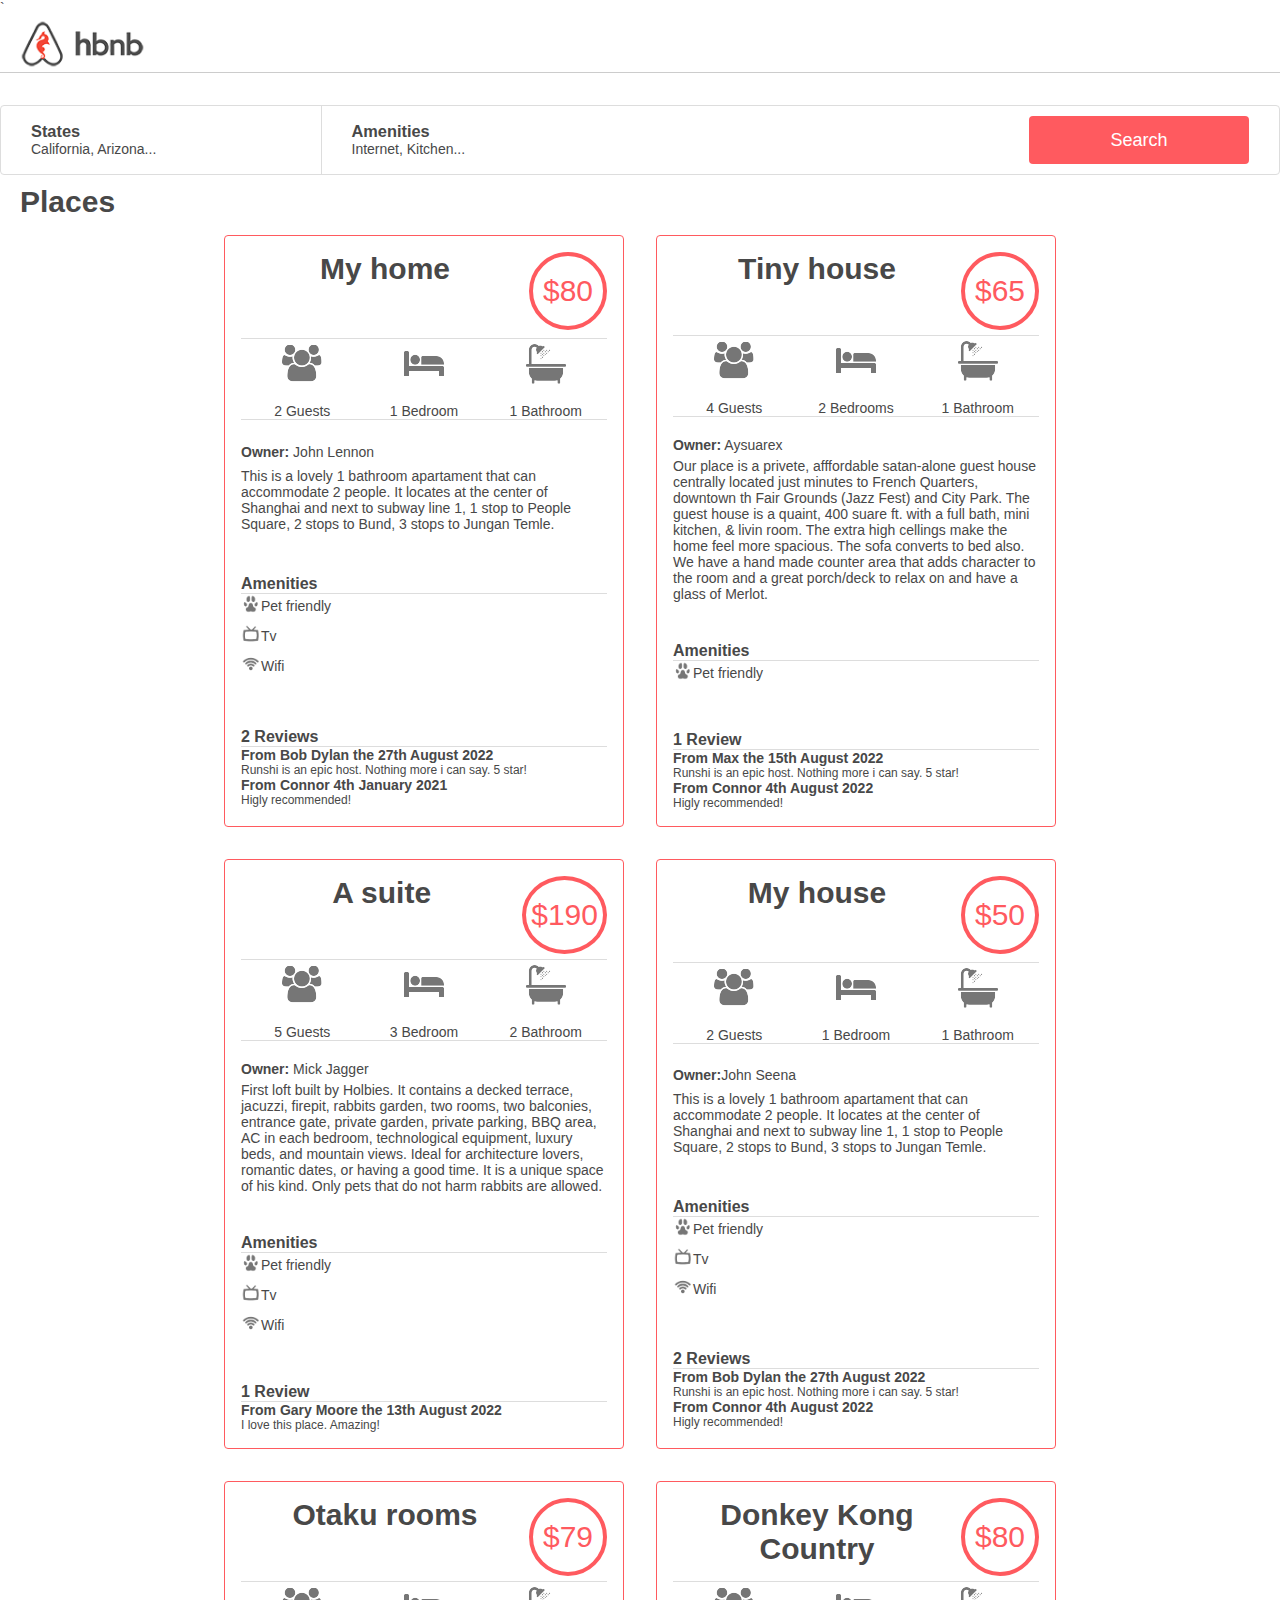
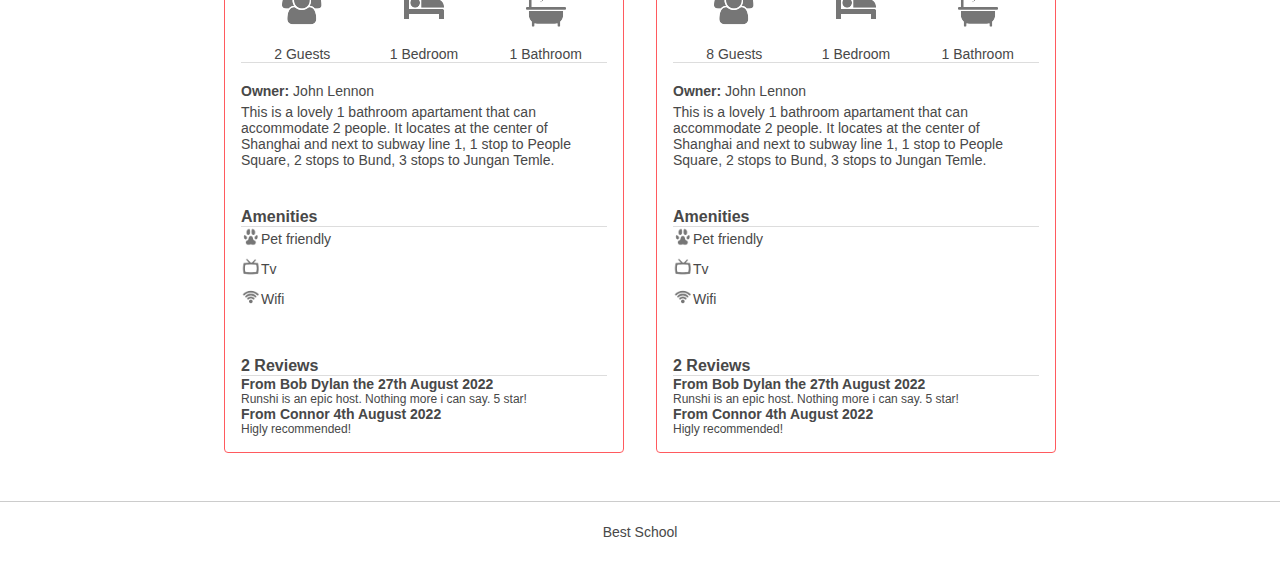
<file: web_static/103-index.html>
<!DOCTYPE html>
`<html lang="en" dir="ltr">
  <head>
    <meta charset="utf-8">
    <meta name="viewport" content="width=device-width, initial-scale=1.0">
    <link rel="icon" type="image/x-icon" href="images/icon.png">
    <link rel="stylesheet" href="styles/103-common.css">
    <link rel="stylesheet" href="styles/103-header.css">
    <link rel="stylesheet" href="styles/103-footer.css">
    <link rel="stylesheet" href="styles/103-filters.css">
    <link rel="stylesheet" href="styles/103-places.css">
    <title>AirBnB clone</title>
  </head>
  <body>
    <header>
      <div class="mobile_nav" role="navigation" aria-label="Navigate through site content">
        <label for="main_check" class="main_nav_burguer" aria-label="Responsive popup menu">|||</label>
        <input type="checkbox" id="main_check" name="main_check" class="main_nav_check" aria-hidden="true" tabindex=0>
          <nav>
              <ul class="nav_bar_level1">
                <li>
                    <label for="second_check"><span>States</span></label>
                    <input type="checkbox" name="second_check" id="second_check" aria-hidden="true">
                  <ul>
                    <li><span>Arizona</span></li>
                    <li><span>California</span></li>
                  </ul>
                  </li>
                <li>
                  <label for="third_check"><span>Amenities</span></label>
                  <input type="checkbox" name="second_check" id="third_check" aria-hidden="true">
                  <ul>
                    <li><span>Internet</span></li>
                    <li><span>Tv</span></li>
                    <li><span>Wifi</span></li>
                    <li><span>Kitchen</span></li>
                    <li><span>Iron</span></li>
                  </ul>
                  </li>
              </ul>
        </nav><!-- final del main_nav_bar -->
      </div>
    </header>
    <div class="container">
      <section class="filters" role="navigation">
        <div class="locations">
          <h3>States</h3>
          <h4>California, Arizona...</h4>
          <ul class="popover">
            <li><h2>Arizona:</h2>
              <ul>
                <li>Page</li>
                <li>Page2</li>
              </ul>
            </li>
            <li><h2>California:</h2>
              <ul>
                <li>San Francisco</li>
                <li>Los Altos</li>
              </ul>
            </li>
            </ul>
        </div>
        <div class="amenities">
          <h3>Amenities</h3>
          <h4>Internet, Kitchen...</h4>
          <ul class="popover">
            <li>Internet</li>
            <li>Tv</li>
            <li>Kitchen</li>
            <li>Iron</li>
          </ul>
        </div>
        <button type="button" name="button">Search</button>
      </section> <!-- end fiter-->

      <section class="places">
        <h1>Places</h1>
        <article><!-- My home -->
          <div class="article_places_header">
            <h2>My home</h2>
            <div class="price_by_night">$80</div>
          </div>
          <div class="information">
            <div class="max_guest">2 Guests</div>
            <div class="number_rooms">1 Bedroom</div>
            <div class="number_bathrooms">1 Bathroom</div>
          </div><!-- end information -->
          <div class="user">
            <p><b>Owner:</b> John Lennon</p>
          </div><!-- end user -->
          <div class="description">
            <p>This is a lovely 1 bathroom apartament that can accommodate 2 people. It locates at the center of Shanghai and next to subway line 1, 1 stop to People Square, 2 stops to Bund, 3 stops to Jungan Temle.</p>
          </div><!-- end description -->
          <div class="amenities">
            <h2>Amenities</h2>
            <ul>
              <li>
                <div class="places_amenities_pet_friendly"></div>
                Pet friendly
            </li>
              <li>
                <div class="places_amenities_tv"></div>
                Tv
            </li>
              <li>
                <div class="places_amenities_wifi"></div>
                Wifi
            </li>
            </ul>
          </div>
          <div class="reviews">
            <h2>2 Reviews</h2>
            <ul>
              <li>
                <h3>From Bob Dylan the 27th August 2022</h3>
                <p>Runshi is an epic host. Nothing more i can say. 5 star!</p>
              </li>
              <li>
                <h3>From Connor 4th January 2021</h3>
                <p>Higly recommended!</p>
              </li>
            </ul>
          </div>
        </article><!-- end My home -->

        <article>
          <h2>Tiny house</h2>
          <div class="price_by_night">$65</div>
          <div class="information">
            <div class="max_guest">4 Guests</div>
            <div class="number_rooms">2 Bedrooms</div>
            <div class="number_bathrooms">1 Bathroom</div>
          </div><!-- end information -->
          <div class="user">
            <p><b>Owner:</b> Aysuarex</p>
          </div><!-- end user -->
          <div class="description">
            <p>Our place is a privete, afffordable satan-alone guest house centrally located just minutes to French Quarters, downtown th Fair Grounds (Jazz Fest) and City Park. The guest house is a quaint, 400 suare ft. with a full bath, mini kitchen, & livin room. The extra high cellings make the home feel more spacious. The sofa converts to bed also. We have a hand made counter area that adds character to the room and a great porch/deck to relax on and have a glass of Merlot.</p>
          </div><!-- end description -->
          <div class="amenities">
            <h2>Amenities</h2>
            <ul>
              <li>
                <div class="places_amenities_pet_friendly"></div>
                Pet friendly
            </li>
            </ul>
          </div>
          <div class="reviews">
            <h2>1 Review</h2>
            <ul>
              <li>
                <h3>From Max the 15th August 2022</h3>
                <p>Runshi is an epic host. Nothing more i can say. 5 star!</p>
              </li>
              <li>
                <h3>From Connor 4th August 2022</h3>
                <p>Higly recommended!</p>
              </li>
            </ul>
          </div>
        </article>

        <article>
          <h2>A suite</h2>
          <div class="price_by_night">$190</div>
          <div class="information">
            <div class="max_guest">5 Guests</div>
            <div class="number_rooms">3 Bedroom</div>
            <div class="number_bathrooms">2 Bathroom</div>
          </div><!-- end information -->
          <div class="user">
            <p><b>Owner:</b> Mick Jagger</p>
          </div><!-- end user -->
          <div class="description">
            <p>First loft built by Holbies. It contains a decked terrace, jacuzzi, firepit, rabbits garden, two rooms, two balconies, entrance gate, private garden, private parking, BBQ area, AC in each bedroom, technological equipment, luxury beds, and mountain views. Ideal for architecture lovers, romantic dates, or having a good time. It is a unique space of his kind. Only pets that do not harm rabbits are allowed.</p>
          </div><!-- end description -->
          <div class="amenities">
            <h2>Amenities</h2>
            <ul>
              <li>
                <div class="places_amenities_pet_friendly"></div>
                Pet friendly
            </li>
              <li>
                <div class="places_amenities_tv"></div>
                Tv
            </li>
              <li>
                <div class="places_amenities_wifi"></div>
                Wifi
            </li>
            </ul>
          </div>
          <div class="reviews">
            <h2>1 Review</h2>
            <ul>
              <li>
                <h3>From Gary Moore the 13th August 2022</h3>
                <p>I love this place. Amazing!</p>
              </li>
            </ul>
          </div>
        </article>

        <article><!-- My home -->
          <div class="article_places_header">
            <h2>My house</h2>
            <div class="price_by_night">$50</div>
          </div>
          <div class="information">
            <div class="max_guest">2 Guests</div>
            <div class="number_rooms">1 Bedroom</div>
            <div class="number_bathrooms">1 Bathroom</div>
          </div><!-- end information -->
          <div class="user">
            <p><b>Owner:</b>John Seena</p>
          </div><!-- end user -->
          <div class="description">
            <p>This is a lovely 1 bathroom apartament that can accommodate 2 people. It locates at the center of Shanghai and next to subway line 1, 1 stop to People Square, 2 stops to Bund, 3 stops to Jungan Temle.</p>
          </div><!-- end description -->
          <div class="amenities">
            <h2>Amenities</h2>
            <ul>
              <li>
                <div class="places_amenities_pet_friendly"></div>
                Pet friendly
            </li>
              <li>
                <div class="places_amenities_tv"></div>
                Tv
            </li>
              <li>
                <div class="places_amenities_wifi"></div>
                Wifi
            </li>
            </ul>
          </div>
          <div class="reviews">
            <h2>2 Reviews</h2>
            <ul>
              <li>
                <h3>From Bob Dylan the 27th August 2022</h3>
                <p>Runshi is an epic host. Nothing more i can say. 5 star!</p>
              </li>
              <li>
                <h3>From Connor 4th August 2022</h3>
                <p>Higly recommended!</p>
              </li>
            </ul>
          </div>
        </article><!-- end My home -->

        <article><!-- My home -->
          <div class="article_places_header">
            <h2>Otaku rooms</h2>
            <div class="price_by_night">$79</div>
          </div>
          <div class="information">
            <div class="max_guest">2 Guests</div>
            <div class="number_rooms">1 Bedroom</div>
            <div class="number_bathrooms">1 Bathroom</div>
          </div><!-- end information -->
          <div class="user">
            <p><b>Owner:</b> John Lennon</p>
          </div><!-- end user -->
          <div class="description">
            <p>This is a lovely 1 bathroom apartament that can accommodate 2 people. It locates at the center of Shanghai and next to subway line 1, 1 stop to People Square, 2 stops to Bund, 3 stops to Jungan Temle.</p>
          </div><!-- end description -->
          <div class="amenities">
            <h2>Amenities</h2>
            <ul>
              <li>
                <div class="places_amenities_pet_friendly"></div>
                Pet friendly
            </li>
              <li>
                <div class="places_amenities_tv"></div>
                Tv
            </li>
              <li>
                <div class="places_amenities_wifi"></div>
                Wifi
            </li>
            </ul>
          </div>
          <div class="reviews">
            <h2>2 Reviews</h2>
            <ul>
              <li>
                <h3>From Bob Dylan the 27th August 2022</h3>
                <p>Runshi is an epic host. Nothing more i can say. 5 star!</p>
              </li>
              <li>
                <h3>From Connor 4th August 2022</h3>
                <p>Higly recommended!</p>
              </li>
            </ul>
          </div>
        </article><!-- end My home -->

        <article><!-- My home -->
          <div class="article_places_header">
            <h2>Donkey Kong Country</h2>
            <div class="price_by_night">$80</div>
          </div>
          <div class="information">
            <div class="max_guest">8 Guests</div>
            <div class="number_rooms">1 Bedroom</div>
            <div class="number_bathrooms">1 Bathroom</div>
          </div><!-- end information -->
          <div class="user">
            <p><b>Owner:</b> John Lennon</p>
          </div><!-- end user -->
          <div class="description">
            <p>This is a lovely 1 bathroom apartament that can accommodate 2 people. It locates at the center of Shanghai and next to subway line 1, 1 stop to People Square, 2 stops to Bund, 3 stops to Jungan Temle.</p>
          </div><!-- end description -->
          <div class="amenities">
            <h2>Amenities</h2>
            <ul>
              <li>
                <div class="places_amenities_pet_friendly"></div>
                Pet friendly
            </li>
              <li>
                <div class="places_amenities_tv"></div>
                Tv
            </li>
              <li>
                <div class="places_amenities_wifi"></div>
                Wifi
            </li>
            </ul>
          </div>
          <div class="reviews">
            <h2>2 Reviews</h2>
            <ul>
              <li>
                <h3>From Bob Dylan the 27th August 2022</h3>
                <p>Runshi is an epic host. Nothing more i can say. 5 star!</p>
              </li>
              <li>
                <h3>From Connor 4th August 2022</h3>
                <p>Higly recommended!</p>
              </li>
            </ul>
          </div>
        </article><!-- end My home -->

        </section> <!-- end section -->
    </div>
    <footer aria-label="Footer brand information">
      <p>Best School</p>
    </footer>
  </body>
</html>
</file>
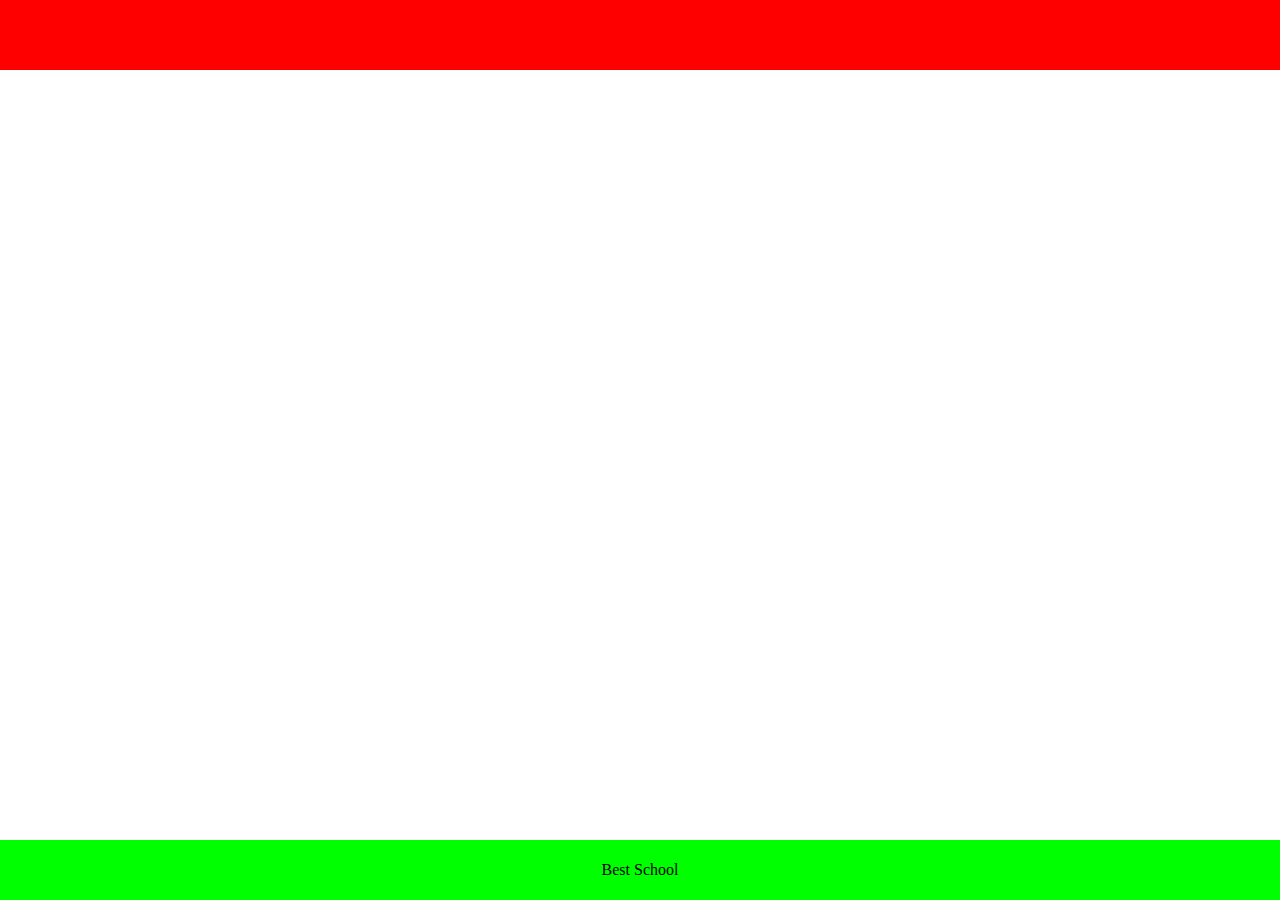
<file: web_static/2-index.html>
<!DOCTYPE html>
<html lang="en">
    <head>
        <title>AirBnB Clone</title>
        <link rel="stylesheet" href="styles/2-common.css">
        <link rel="stylesheet" href="styles/2-header.css">
        <link rel="stylesheet" href="styles/2-footer.css">
    </head>
    <body>
        <header>
        </header>
        <footer>
            Best School
        </footer>
    </body>
</html>
</file>
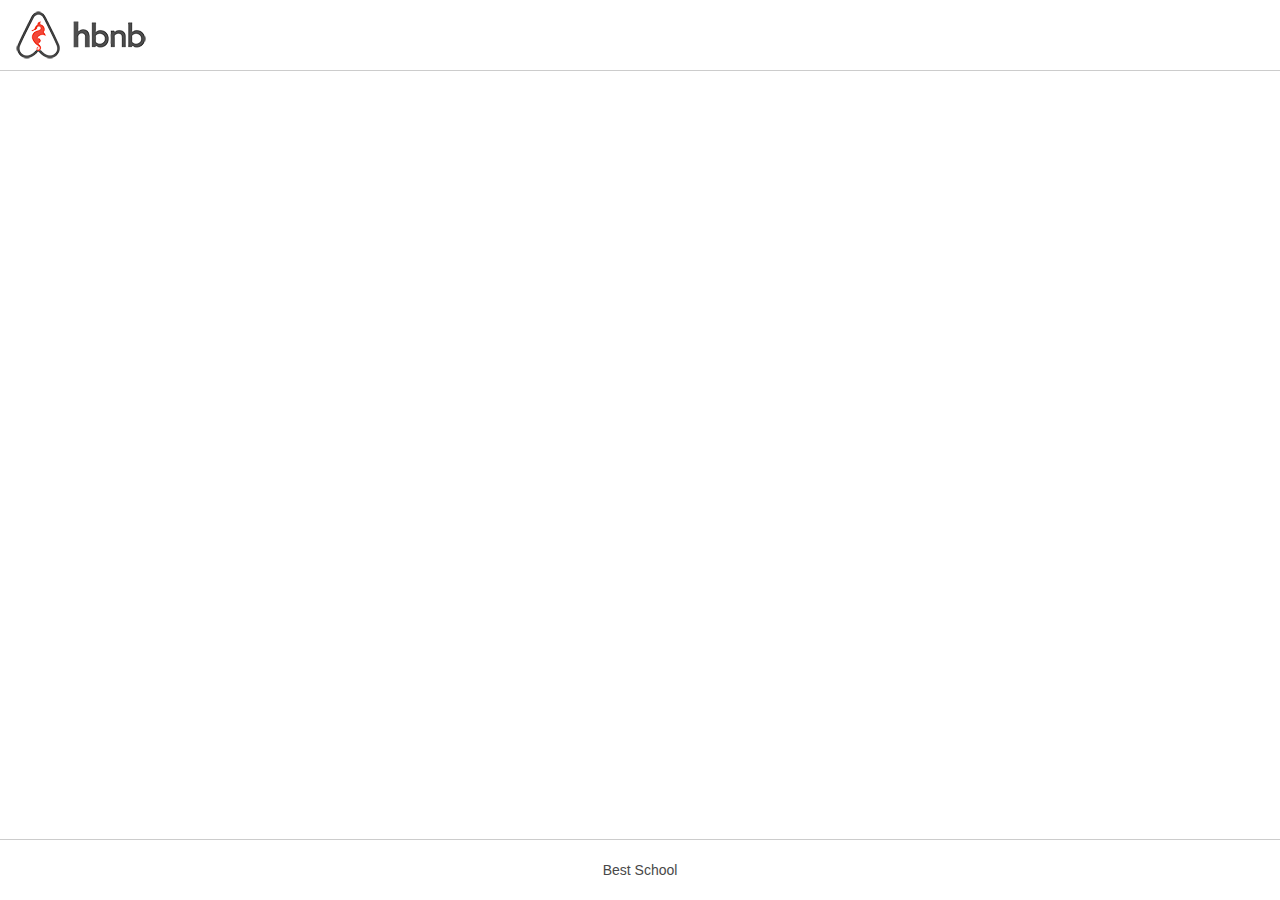
<file: web_static/3-index.html>
<!DOCTYPE html>
<html lang="en">
    <head>
        <title>AirBnB Clone</title>
        <link rel="stylesheet" href="styles/3-common.css">
        <link rel="stylesheet" href="styles/3-header.css">
        <link rel="stylesheet" href="styles/3-footer.css">
        <link rel="icon" href="images/icon.png">
    </head>
    <body>
        <header>
            <div class="logo">
            </div>
        </header>
        <footer>
            Best School
        </footer>
    </body>
</html>
</file>
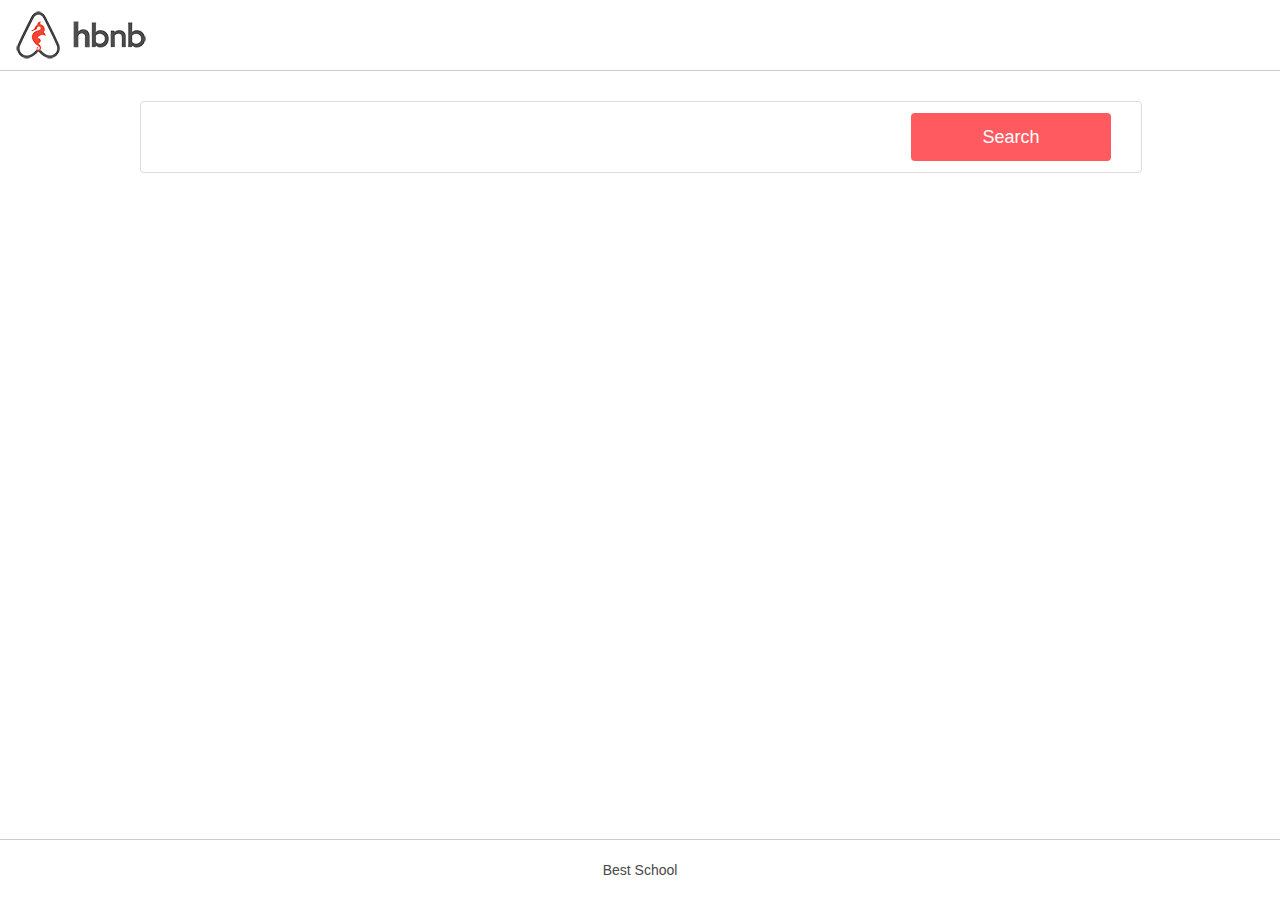
<file: web_static/4-index.html>
<!DOCTYPE html>
<html lang="en">
    <head>
        <title>AirBnb Clone</title>
        <link rel="stylesheet" href="styles/4-common.css">
        <link rel="stylesheet" href="styles/3-header.css">
        <link rel="stylesheet" href="styles/3-footer.css">
        <link rel="stylesheet" href="styles/4-filters.css">
        <link rel="icon" href="images/icon.png" type="image/png">
    </head>
    <body>
        <header>
            <div class="logo"></div>
        </header>
        <div class="container">
            <section class="filters">
                <button type="button">Search</button>
            </section>
        </div>
        <footer>
            Best School
        </footer>
    </body>
</html>
</file>
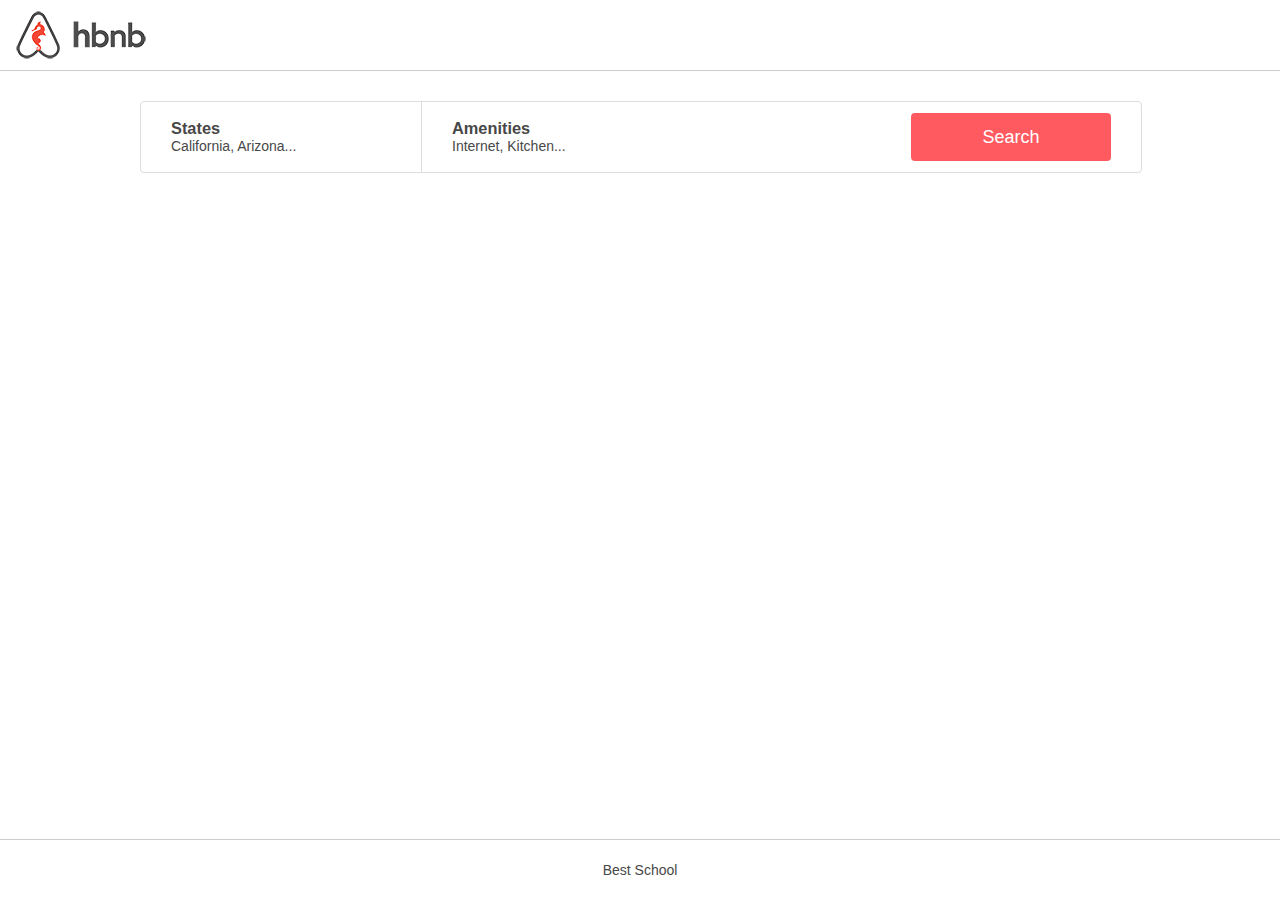
<file: web_static/5-index.html>
<!DOCTYPE html>
<html lang="en">
    <head>
        <title>AirBnb Clone</title>
        <link rel="stylesheet" href="styles/4-common.css">
        <link rel="stylesheet" href="styles/3-header.css">
        <link rel="stylesheet" href="styles/3-footer.css">
        <link rel="stylesheet" href="styles/5-filters.css">
        <link rel="icon" href="images/icon.png" type="image/png">
    </head>
    <body>
        <header>
            <div class="logo"></div>
        </header>
        <div class="container">
            <section class="filters">
                <button type="button">Search</button>
                <div class="locations">
                    <h3>States</h3>
                    <h4>California, Arizona...</h4>
                </div>
                <div class="amenities">
                    <h3>Amenities</h3>
                    <h4>Internet, Kitchen...</h4>
                </div>
            </section>
        </div>
        <footer>
            Best School
        </footer>
    </body>
</html>
</file>
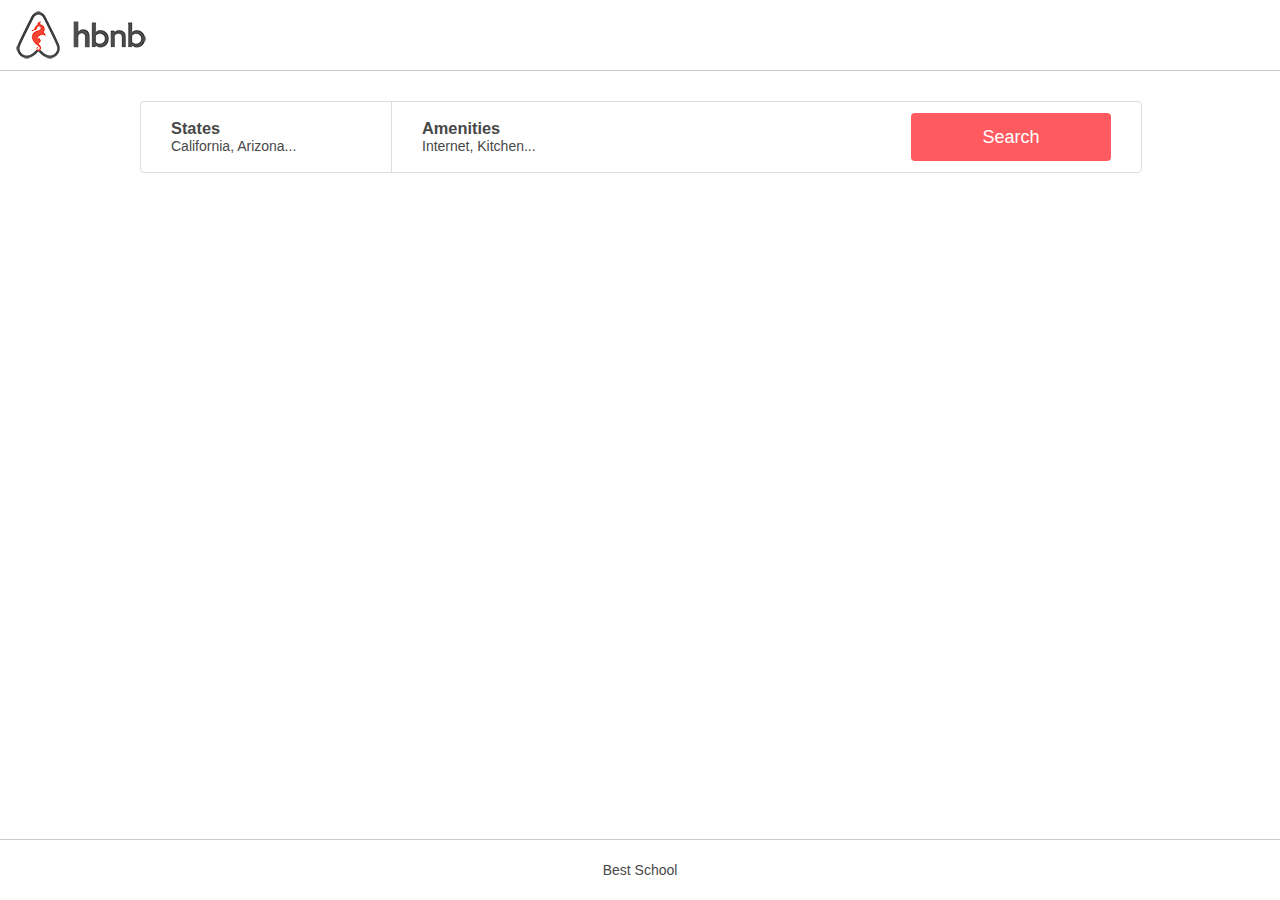
<file: web_static/6-index.html>
<!DOCTYPE html>
<html lang="en">
    <head>
        <title>AirBnb Clone</title>
        <link rel="stylesheet" href="styles/4-common.css">
        <link rel="stylesheet" href="styles/3-header.css">
        <link rel="stylesheet" href="styles/3-footer.css">
        <link rel="stylesheet" href="styles/6-filters.css">
         <link rel="icon" href="images/icon.png" type="image/png">
    </head>
    <body>
        <header>
            <div class="logo"></div>
        </header>
        <div class="container">
            <section class="filters">
                <button type="button">Search</button>
                <div class="locations">
                    <h3>States</h3>
                    <h4>California, Arizona...</h4>
                    <ul class="popover">
                        <li><h2>Arizona:</h2></li>
                        <li>
                            <ul class="popover_list">
                                <li>Page</li>
                                <li>Page2</li>
                            </ul>
                        </li>
                        <li><h2>California:</h2></li>
                        <li>
                                <ul class="popover_list">
                                    <li>San Francisco</li>
                                    <li>Los Altos</li>
                                </ul>
                            </li>
                    </ul>
                </div>
                <div class="amenities">
                    <h3>Amenities</h3>
                    <h4>Internet, Kitchen...</h4>
                    <ul class="popover">
                        <li>Internet</li>
                        <li>TV</li>
                        <li>Kitchen</li>
                        <li>Iron</li>
                    </ul>
                </div>
            </section>
        </div>
        <footer>
            Best School
        </footer>
    </body>
</html>
</file>
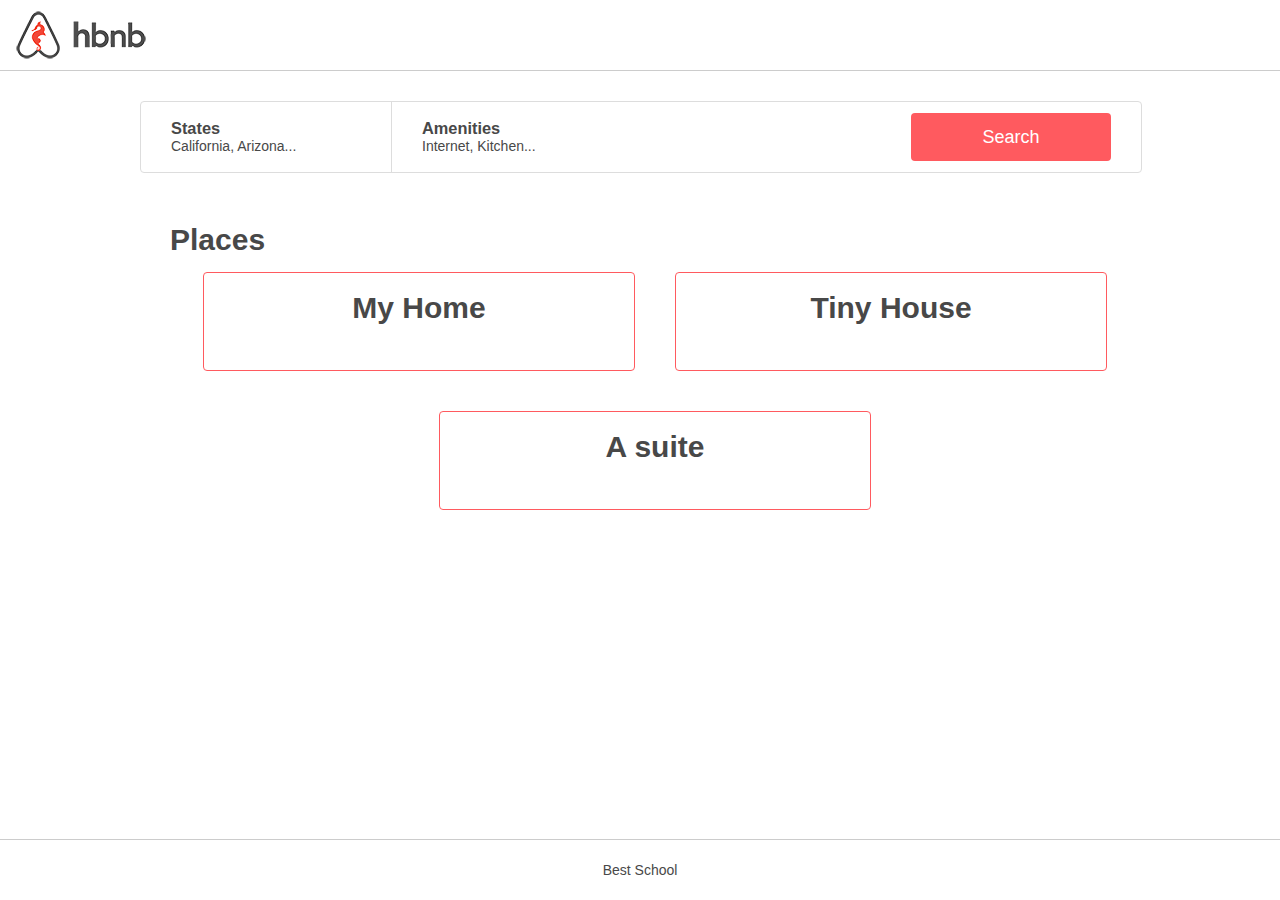
<file: web_static/7-index.html>
<!DOCTYPE html>
<html lang="en">
    <head>
        <title>AirBnb Clone</title>
        <link rel="stylesheet" href="styles/4-common.css">
        <link rel="stylesheet" href="styles/3-header.css">
        <link rel="stylesheet" href="styles/3-footer.css">
        <link rel="stylesheet" href="styles/6-filters.css">
        <link rel="stylesheet" href="styles/7-places.css">
        <link rel="icon" href="images/icon.png" type="image/png">
    </head>
    <body>
        <header>
            <div class="logo"></div>
        </header>
        <div class="container">
            <section class="filters">
                <button type="button">Search</button>
                <div class="locations">
                    <h3>States</h3>
                    <h4>California, Arizona...</h4>
                    <ul class="popover">
                        <li><h2>Arizona:</h2></li>
                        <li>
                            <ul class="popover_list">
                                <li>Page</li>
                                <li>Page2</li>
                            </ul>
                        </li>
                        <li><h2>California:</h2></li>
                        <li>
                                <ul class="popover_list">
                                    <li>San Francisco</li>
                                    <li>Los Altos</li>
                                </ul>
                            </li>
                    </ul>
                </div>
                <div class="amenities">
                    <h3>Amenities</h3>
                    <h4>Internet, Kitchen...</h4>
                    <ul class="popover">
                        <li>Internet</li>
                        <li>TV</li>
                        <li>Kitchen</li>
                        <li>Iron</li>
                    </ul>
                </div>
            </section>
            <section class="places">
                <div class="places_title">
                        <h1>Places</h1>
                </div>
                <div class="articles">
                    <article>
                        <h2>My Home</h2>
                    </article>
                    <article>
                        <h2>Tiny House</h2>
                    </article>
                    <article>
                        <h2>A suite</h2>
                    </article>
                </div>

            </section>
        </div>
        <footer>
            Best School
        </footer>
    </body>
</html>
</file>
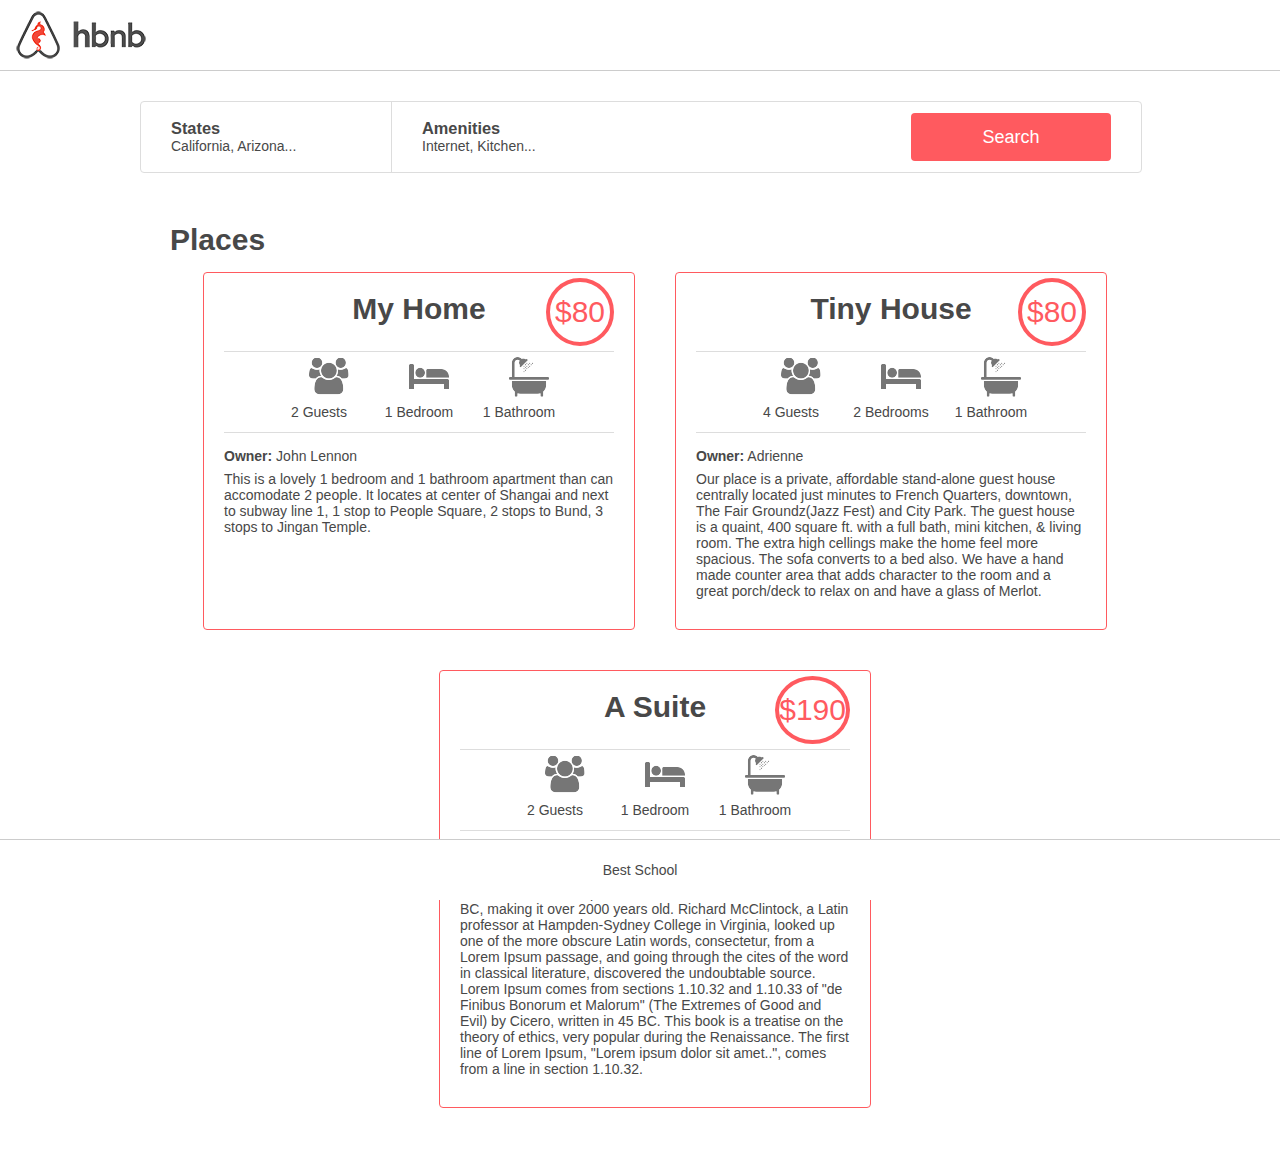
<file: web_static/8-index.html>
<!DOCTYPE html>
<html lang="en">

<head>
    <title>AirBnb Clone</title>
    <link rel="stylesheet" href="styles/4-common.css">
    <link rel="stylesheet" href="styles/3-header.css">
    <link rel="stylesheet" href="styles/3-footer.css">
    <link rel="stylesheet" href="styles/6-filters.css">
    <link rel="stylesheet" href="styles/8-places.css">
    <link rel="icon" href="images/icon.png" type="image/png">
</head>

<body>
    <header>
        <div class="logo"></div>
    </header>
    <div class="container">
        <section class="filters">
            <button type="button">Search</button>
            <div class="locations">
                <h3>States</h3>
                <h4>California, Arizona...</h4>
                <ul class="popover">
                    <li>
                        <h2>Arizona:</h2>
                    </li>
                    <li>
                        <ul class="popover_list">
                            <li>Page</li>
                            <li>Page2</li>
                        </ul>
                    </li>
                    <li>
                        <h2>California:</h2>
                    </li>
                    <li>
                        <ul class="popover_list">
                            <li>San Francisco</li>
                            <li>Los Altos</li>
                        </ul>
                    </li>
                </ul>
            </div>
            <div class="amenities">
                <h3>Amenities</h3>
                <h4>Internet, Kitchen...</h4>
                <ul class="popover">
                    <li>Internet</li>
                    <li>TV</li>
                    <li>Kitchen</li>
                    <li>Iron</li>
                </ul>
            </div>
        </section>
        <section class="places">
            <div class="places_title">
                <h1>Places</h1>
            </div>
            <div class="articles">
                <article>
                    <div class="price_title">
                        <div class="article_title">
                            <h2>My Home</h2>
                        </div>
                        <div class="price_by_night">
                            <div class="price">
                                $80
                            </div>
                        </div>
                    </div>
                    <div class="information">
                        <div class="max_guest">
                            <div class="guest_icon">
                            </div>
                            <div class="guest_number">
                                <h2>2 Guests</h2>
                            </div>
                        </div>
                        <div class="number_rooms">
                            <div class="rooms_icon">
                            </div>
                            <div class="rooms_number">
                                <h2>1 Bedroom</h2>
                            </div>
                        </div>
                        <div class="number_bathrooms">
                            <div class="bathrooms_icon">
                            </div>
                            <div class="bathrooms_number">
                                <h2>1 Bathroom</h2>
                            </div>
                        </div>
                    </div>
                    <div class="user">
                        <b>Owner:</b> John Lennon
                    </div>
                    <div class="description">
                        This is a lovely 1 bedroom and 1 bathroom apartment than can
                        accomodate 2 people. It locates at center of Shangai
                        and next to subway line 1, 1 stop to People Square, 2 stops to
                        Bund, 3 stops to Jingan Temple.
                    </div>
                </article>
                <article>
                    <div class="price_title">
                        <div class="article_title">
                            <h2>Tiny House</h2>
                        </div>
                        <div class="price_by_night">
                            <div class="price">
                                $80
                            </div>
                        </div>
                    </div>
                    <div class="information">
                        <div class="max_guest">
                            <div class="guest_icon">
                            </div>
                            <div class="guest_number">
                                <h2>4 Guests</h2>
                            </div>
                        </div>
                        <div class="number_rooms">
                            <div class="rooms_icon">
                            </div>
                            <div class="rooms_number">
                                <h2>2 Bedrooms</h2>
                            </div>
                        </div>
                        <div class="number_bathrooms">
                            <div class="bathrooms_icon">
                            </div>
                            <div class="bathrooms_number">
                                <h2>1 Bathroom</h2>
                            </div>
                        </div>
                    </div>
                    <div class="user">
                        <b>Owner:</b> Adrienne
                    </div>
                    <div class="description">
                        Our place is a private, affordable stand-alone guest house
                        centrally located just minutes to French Quarters, downtown,
                        The Fair Groundz(Jazz Fest) and City Park. The guest house is
                        a quaint, 400 square ft. with a full bath, mini kitchen, & living
                        room. The extra high cellings make the home feel more
                        spacious. The sofa converts to a bed also. We have a hand
                        made counter area that adds character to the room and a
                        great porch/deck to relax on and have a glass of Merlot.

                    </div>
                </article>
                <article>
                    <div class="price_title">
                        <div class="article_title">
                            <h2>A Suite</h2>
                        </div>
                        <div class="price_by_night">
                            <div class="price">
                                $190
                            </div>
                        </div>
                    </div>
                    <div class="information">
                        <div class="max_guest">
                            <div class="guest_icon">
                            </div>
                            <div class="guest_number">
                                <h2>2 Guests</h2>
                            </div>
                        </div>
                        <div class="number_rooms">
                            <div class="rooms_icon">
                            </div>
                            <div class="rooms_number">
                                <h2>1 Bedroom</h2>
                            </div>
                        </div>
                        <div class="number_bathrooms">
                            <div class="bathrooms_icon">
                            </div>
                            <div class="bathrooms_number">
                                <h2>1 Bathroom</h2>
                            </div>
                        </div>
                    </div>
                    <div class="user">
                        <b>Owner:</b> Ayomide Suara
                    </div>
                    <div class="description">
                        Contrary to popular belief, Lorem Ipsum is not simply random text. It has roots in a piece of classical Latin literature from 45 BC, making it over 2000 years old. Richard McClintock, a Latin professor at Hampden-Sydney College in Virginia, looked up one of the more obscure Latin words, consectetur, from a Lorem Ipsum passage, and going through the cites of the word in classical literature, discovered the undoubtable source. Lorem Ipsum comes from sections 1.10.32 and 1.10.33 of "de Finibus Bonorum et Malorum" (The Extremes of Good and Evil) by Cicero, written in 45 BC. This book is a treatise on the theory of ethics, very popular during the Renaissance. The first line of Lorem Ipsum, "Lorem ipsum dolor sit amet..", comes from a line in section 1.10.32.
                    </div>
                </article>
            </div>
        </section>
    </div>
    <footer>
        Best School
    </footer>
</body>

</html>
</file>
<file: web_static/index.css>
body {
    margin: 0px;
    padding: 0px;

    color: #484848;
    font-size: 14px;
    font-family: Circular, "Helvetica Neue", Helvatica, Arial, Helvetica, sans-serif;
}

.container {
    max-width: 1000px;
    margin: 30px auto;
}

header {
    background-color: white;
    height: 70px;
    width: 100%;
    border-bottom: 1px solid #CCCCCC;
}

.header_logo {
    height: 100%;
    width :142px;
    background-image: url(https://s3.amazonaws.com/intranet-projects-files/holbertonschool-higher-level_programming+/268/logo.png);
    background-repeat: no-repeat;
    background-position: canter;
    margin-left: 20px;
}

footer{
    position: fixed;
    bottom: 0;
    background-color: white;
    height: 60px;
    width: 100%;
    text-align: center;
    line-height: 30px;
    border-top: 1px solid #CCCCCC;
}

.filters {
    display: block;
    background-color: white;
    height: 70px;
    width: 100%;
    border: 1px solid #DDDDDD;
    border-radius: 4px;
}

button{
    color: #FFFFFF;
    font-size: 18px;
    height: 48px;
    width: 20%;
    background-color: #FF5A5F;
    border-style: none;
    border-radius: 4px;
    float: right;
    margin-top: 11px;
    margin-bottom: 11px;
    margin-right: 30px;
}

button:hover{
    opacity: 90%;
}

.locations {
    display: inline-block;
    vertical-align: middle;
    height: 100%;
    width: 25%;
    margin-left: 1px;
    border-right: 1px solid #DDDDDD;
}

.filters .amenities {
    display: inline-block;
    vertical-align: middle;
    height: 100%;
    width: 25%;
}

h3 {
    font-weight: 600;
    margin-top: 12px;
    margin-bottom: 5px;
}

h4 {
    font-size: 14px;
    font-weight: 400;
    margin-top: 5px;
    margin-bottom: 12px;
}

.popover {
    list-style-type: none;
    display: none;
    background-color: #FAFAFA;
    width: 100%;
    margin-left: -1px;
    margin-top: 8px;
    padding: 20px 0px;
    border: 1px solid #DDDDDD;
    border-radius: 4px;
    /* z-index: inherit; */
}

.locations:hover .popover {
display: inline-block;
}

.amenities:hover .popover{
    display: inline-block;
}
.places {
    display: flex;
    justify-content: center;
    flex-wrap: wrap;
    margin: 45px auto;
    text-align: center;
}

article {
    display: flex;
    width: 390px;
    flex: none;
    flex-wrap: wrap;
    flex-direction: row;
    align-content: flex-start;
    padding-top: 10px;
    padding-right: 20px;
    padding-left: 20px;
    padding-bottom: 20px;
    margin: 20px;
    border: 1px solid #FF5A5F;
    border-radius: 4px;

}


article h2 {
    font-size: 30px;
    padding: 0px;
    margin: 10px auto;
}


h1 {
	text-align: left;
	width: 95%;
	/* display: block; */
	margin-top: 0px;
	margin-left: 20px;
	margin-bottom: 5px;
	font-size: 30px;
}

.headline {
    display: flex;
    flex-direction: row;
    position: relative;
    height: 80px;
    width: 100%;
}

.price_by_night {
    display: flex;
    justify-content: center;
    align-self: flex-end;
    position: absolute;
    right: 0;
    line-height: 60px;
    color: #FF5A5F;
    font-size: 30px;
    padding: 5px;
    border: 4px solid #FF5A5F;
    /* float: right; */
    min-width: 60px;
    height: 60px;
    border-radius: 50%;
}

.information {
    display: block;
    justify-content: space-around;
    height: 80px;
    width: 100%;
    border-top: 1px solid #DDDDDD;
    border-bottom: 1px solid #DDDDDD;
    padding-top: 5px;
    padding-bottom: 12px;
    margin-top: 10px;
    margin-bottom: 20px;
}

.max-guest, .number_of_rooms, .number_bathroom {
    display: inline-block;
    width: 100px;
    text-align: center;
    margin: 0px auto;
}

.user {
    margin-top: 5px;
    margin-bottom: 5px;
}

.description {
    text-align: left;
}

.bed_icon {
    display: inline-block;
    background-image: url(https://s3.amazonaws.com/intranet-projects-files/holbertonschool-higher-level_programming+/268/icon_bed.png);
    background-repeat: no-repeat;
    background-position: center;
    width: 50px;
    height: 50px;
}

.bath_icon {
    display: inline-block;
    background-image: url(https://s3.amazonaws.com/intranet-projects-files/holbertonschool-higher-level_programming+/268/icon_bath.png);
    background-repeat: no-repeat;
    background-position: center;
    width: 50px;
    height: 50px;
}

.guest_icon {
    display: inline-block;
    background-image: url(https://s3.amazonaws.com/intranet-projects-files/holbertonschool-higher-level_programming+/268/icon_group.png);
    background-repeat: no-repeat;
    background-position: center;
    width: 50px;
    height: 50px;
}

article .amenities {
    display: flex;
    flex-wrap: wrap;
    width: 100%;
    margin-top: 40px;
}

.article_subtitle {
    font-size: 16px;
    text-align: left;
    width: 100%;
    border-bottom: 1px solid #DDDDDD;
    padding: 0px;
    margin:0px;
    padding-bottom: 10px;
}

article ul {
    text-align: left;
    margin-top: 20px;
    margin-bottom: 0px;
    padding-bottom: 0px;
}

article li{
    display: flex;
    flex-direction: row;
    justify-content: flex-start;
    align-content: flex-start;
    margin-bottom: 10px;
}

.reviews {
    margin-top: 40px;
    width:100%;
}

.review_item {
    margin-bottom: 10px;
}
.review_text {
    margin: 0px;
}

article h3 {
    font-size: 14px;
    padding: 0px;
    margin: 0px;
    margin-bottom: 0px;
}

.tv_icon {
    display: inline-block;
    background-image: url(https://s3.amazonaws.com/intranet-projects-files/holbertonschool-higher-level_programming+/268/icon_tv.png);
    background-size: cover;
    width: 20px;
    height: 20px;
    margin-right: 10px;
}

.wifi_icon {
    display: inline-block;
    background-image: url(https://s3.amazonaws.com/intranet-projects-files/holbertonschool-higher-level_programming+/268/icon_wifi.png);
    background-size: cover;
    width: 20px;
    height: 20px;
    margin-right: 10px;
}

.pet_icon {
    display: inline-block;
    background-image: url(https://s3.amazonaws.com/intranet-projects-files/holbertonschool-higher-level_programming+/268/icon_pets.png);
    background-size: cover;
    width: 20px;
    height: 20px;
    margin-right: 10px;
}
</file>
<file: web_static/styles/4-common.css>
body{
	margin: 0;
    padding: 0;
    color: #484848;
    font-size: 14px;
  font-family: Circular, "Helvetica Neue", Helvetica, Arial, sans-serif;
 }

.container{
    margin: auto;
    max-width: 1000px;
    margin-top: 30px;
    margin-bottom: 30px;
}
</file>
<file: web_static/styles/3-header.css>
header {
    background-color: white;
    height: 70px;
    width: 100%;
    border-bottom: 1px solid #CCCCCC;
    display: flex;
    align-items: center;
}

header .logo {
    width: 142px;
    height: 60px;
    background: url("../images/logo.png") no-repeat center;
    padding-left: 20px;
}
</file>
<file: web_static/styles/3-footer.css>
footer {
	background-color: white;
    height: 60px;
    width: 100%;
    border-top: 1px solid #CCCCCC;
    position: fixed;
    display: flex;
    justify-content: center;
    align-items: center;
	bottom: 0;
}
</file>
<file: web_static/styles/6-filters.css>
.filters{
    background-color: white;
    height: 70px;
    width: 100%;
    border: solid 1px #DDDDDD;
    border-radius: 4px;
    text-align: right;
}

section.filters button{
    margin-top: 11px;
    margin-bottom: 11px;
    margin-right: 30px;
    font-size: 18px;
    background-color: #FF5A5F;
    color: white;
    height: 48px;
    width: 20%;
    border: none;
    border-radius: 4px;
}
section.filters button:hover {
    opacity: 0.9;
}
.locations{
    text-align: left;
    height: 100%;
    width: 25%;
    border-right: solid 1px #DDDDDD;
    float: left;
}
.amenities{
    text-align: left;
    align-content: flex-start;
    height: 100%;
    width: 25%;
    float: left;
}
.amenities h3, .locations h3{
    font-weight: 600;
    margin: 0px;
    margin-top: 17px;
    padding: 0px;
    padding-left: 30px;
}
.amenities h4, .locations h4{
    margin: 0px;
    padding: 0px;
    font-weight: 400;
    font-size: 14px;
    padding-left: 30px;
}
.popover{
    visibility: hidden;
    position: relative;
    background-color: #FAFAFA;
    border: solid #DDDDDD 1px;
    border-radius: 4px;
    margin-top: 7%;
    padding-bottom: 10%;
    z-index: 1;
}
.popover li h2{
    padding: 0;
    margin: 0;
}
.popover_list{
    padding:0px;
    margin:0px;
    padding-left: 10%;
}
li{
    list-style-type: none;
    padding-bottom: 5%;
}
ul{
    padding-top: 30px;
}
.locations:hover >.popover{
    visibility: visible;
    margin-bottom: 50px;
}

.amenities:hover > .popover{
    visibility: visible;
}


ul {
  list-style: none;
}
</file>
<file: web_static/styles/100-places.css>
.places {
  display: flex;
  flex-wrap: wrap;
  justify-content: center;
}

.places h1 {
  width: 100%;
  font-size: 30px;
  padding-left: 20px;
  margin: 10px auto auto;
}

.places article {
  width: 390px;
  padding: 20px;
  margin: 20px;
  border-radius: 4px;
  border: 1px solid #FF5A5F;
  box-sizing: border-box;
}

.places h2 {
  font-size: 30px;
  margin: 0;
  padding: 0;
  text-align: center;
  flex-grow: 1;
}

article {
  z-index: -1;
  display: flex;
  flex-wrap: wrap;
}
/* ************************************************** */
/* article information */
/* ************************************************** */

/* circle with price */
.article_places_header {
  width: 100%;
  display: flex;

}

.price_by_night {
    min-width: 60px;
    height: 60px;
    color: #FF5A5F;
    border: 4px solid #FF5A5F;
    border-radius: 50%;
    font-size: 30px;
    display: flex;
    align-items: center;
    justify-content: center;
    padding: 5px;
    margin-bottom: 5px;
}

/* ******************************************/
/* information box with icons */
/* ******************************************/

.information {
  width: 100%;
  height: 80px;
  border-top: 1px solid #DDDDDD;
  border-bottom: 1px solid #DDDDDD;
  display: flex;
  flex-wrap: wrap;
  justify-content: space-evenly;
}
.user {
  padding: 20px 0 5px;
}
.user b, p {
  margin: 0;
  padding: 0;
}
/***********/
/* icons   */

.max_guest {
  background-image: url(../images/icon_group.png);
}

.number_rooms {
  background-image: url(../images/icon_bed.png);
}

.number_bathrooms {
  background-image: url(../images/icon_bath.png)
}

.max_guest,
.number_rooms,
.number_bathrooms {
  width: 100px;
  background-repeat: no-repeat;
  display:flex;
  flex-direction: column-reverse;
  background-position-x: center;
  text-align:center;
}

/*******************************************/
/* more information */
/*******************************************/

.places .amenities,
.places .reviews {
  margin-top: 40px;
  width: 100%;
  height: inherit;
}

.places .amenities ul,
.places .reviews ul {
  list-style-type: none;
  padding: 0;
}

.places .amenities h2,
.places .reviews h2 {
  font-size: 16px;
  text-align: left;
  border-bottom: 1px solid #DDDDDD;
}

.places .reviews h3 {
  font-size: 14px;
}

.places .reviews p {
  font-size: 12px;
}
/*******************************************/
/* amenities icons */
/*******************************************/
.places .amenities ul li{
  display: flex;
  flex-direction: row;
  justify-content: flex-start;
  align-content: center;
  margin-bottom: 10px;
  align-items: end;
  }

.places_amenities_pet_friendly {
  background-image: url(../images/icon_pets.png);
}
.places_amenities_tv {
  background-image: url(../images/icon_tv.png);
}
.places_amenities_wifi {
  background-image: url(../images/icon_wifi.png);
}

.places_amenities_pet_friendly,
.places_amenities_tv,
.places_amenities_wifi {
  background-size: cover;
  background-repeat: no-repeat;
  width: 20px;
  height: 20px;
  display: inline-block;
}
</file>
<file: web_static/styles/101-places.css>
.places {
  display: flex;
  flex-wrap: wrap;
  justify-content: center;
  z-index: -1;
}

.places article {
  display: flex;
  flex-wrap: wrap;
  width: 390px;
  padding: 20px;
  margin: 20px;
  border-radius: 4px;
  border: 1px solid #FF5A5F;
  box-sizing: border-box;
}

.places h1 {
  width: 100%;
  font-size: 30px;
  padding-left: 20px;
  margin: 10px auto auto;
}

.places h2 {
  font-size: 30px;
  margin: 0;
  padding: 0;
  text-align: center;
  flex-grow: 1;
}
/* ************************************************** */
/* article information */
/* ************************************************** */

/* circle with price */
.article_places_header {
  width: 100%;
  display: flex;
}

.price_by_night {
    min-width: 60px;
    height: 60px;
    color: #FF5A5F;
    border: 4px solid #FF5A5F;
    border-radius: 50%;
    font-size: 30px;
    display: flex;
    align-items: center;
    justify-content: center;
    padding: 5px;
    margin-bottom: 5px;
}

/* ******************************************/
/* information box with icons */
/* ******************************************/

.information {
  width: 100%;
  height: 80px;
  border-top: 1px solid #DDDDDD;
  border-bottom: 1px solid #DDDDDD;
  display: flex;
  flex-wrap: wrap;
  justify-content: space-evenly;
}
.user {
  padding: 20px 0 5px;
}
.user b, p {
  margin: 0;
  padding: 0;
}

/***********/
/* icons   */

.max_guest {
  background-image: url(../images/icon_group.png);
}

.number_rooms {
  background-image: url(../images/icon_bed.png);
}

.number_bathrooms {
  background-image: url(../images/icon_bath.png)
}

.max_guest,
.number_rooms,
.number_bathrooms {
  width: 100px;
  background-repeat: no-repeat;
  display:flex;
  flex-direction: column-reverse;
  background-position-x: center;
  text-align:center;
}

/*******************************************/
/* more information */
/*******************************************/
.places .amenities,
.places .reviews {
  margin-top: 40px;
  width: 100%;
  height: inherit;
}

.places .amenities ul,
.places .reviews ul {
  list-style-type: none;
  padding: 0;
}

.places .amenities h2,
.places .reviews h2 {
  font-size: 16px;
  text-align: left;
  border-bottom: 1px solid #DDDDDD;
}

.places .reviews h3 {
  font-size: 14px;
}

.places .reviews p {
  font-size: 12px;
}
/*******************************************/
/* amenities icons */
/*******************************************/
.places .amenities ul li{
  display: flex;
  flex-direction: row;
  justify-content: flex-start;
  align-content: center;
  margin-bottom: 10px;
  align-items: end;
  }

.places_amenities_pet_friendly {
  background-image: url(../images/icon_pets.png);
}
.places_amenities_tv {
  background-image: url(../images/icon_tv.png);
}
.places_amenities_wifi {
  background-image: url(../images/icon_wifi.png);
}

.places_amenities_pet_friendly,
.places_amenities_tv,
.places_amenities_wifi {
  background-size: cover;
  background-repeat: no-repeat;
  width: 20px;
  height: 20px;
}
</file>
<file: web_static/styles/102-header.css>
/* Extra small devices (phones, 600px and down) */
/* @media only screen and (max-width: 600px) */
header {
  z-index: 4;
  color: #fff;
  height: 3.5rem;
  width: 100%;
  border-bottom: 1px solid #CCCCCC;
  background-image: url(../images/logo.png);
  background-repeat: no-repeat;
  background-size: contain;
  background-position: center;
  float: left;
  text-align: left;
}
/*****************************************************************/
/* rotate burguer
/*****************************************************************/

.main_nav_burguer {
  margin: .6rem 0 0 1rem;
  display: inline-block;
  font-size: 2rem;
  font-weight: bolder;
  transform: rotate(90deg);
  color: lightslategray;
  transition: .2s ease-in-out;
}

.main_nav_burguer:hover {
  cursor: pointer;
  transform: rotate(0deg);
  color: silver;
  transition: .2s ease-in-out;
}
#main_check:checked {
  cursor: pointer;
  transform: rotate(0deg);
  color: silver;
  transition: .2s ease-in-out;
}

/*****************************************************************/
/* popup first level menu
/*****************************************************************/
.nav_bar_level1 {
  width: 0%;
  height: 0%;
  border-radius: 4px;
  transition: .2s ease-in-out;
  background-color: aliceblue;
}
/* hide checkbox */
input {
  display: none;
}
/* hide second level */
.nav_bar_level1 li ul {
  display: none;
}

/* hide first level */
.nav_bar_level1 li{
  display: none;
}

/* display first level */
#main_check:checked ~ * .nav_bar_level1 {
  display: block;
}
/* display first level title*/
#main_check:checked ~ * .nav_bar_level1 li {
  display: block;
  font-size: 1.3rem;
  margin: .5rem;
  color: lightslategray;
  font-weight: bold;
  transition: .5s ease-in-out;
}
/* hover link menu */
.nav_bar_level1 li label span:hover,
ul li span:hover
 {
  background-color: #434343;
  width: 100%;
  padding: .2rem 1rem;
  border-radius: 4px;
  color: #FAFAFA;
  cursor: pointer;
}
/* display first level background */
#main_check:checked ~ * .nav_bar_level1
{
  display: block;
  margin: 1rem;
  padding: .8rem;
  flex-direction: column;
  transition: .3s ease-in-out;
  width: 50vw;
  transition: 1s ease-in-out;
}

/*display second level */
#second_check:checked  + ul{
  display: block;
}
#third_check:checked  + ul{
  display: block;
}
/* Small devices (portrait tablets and large phones, 600px and up) */
@media only screen and (min-width: 600px) {

}
/* Medium devices (landscape tablets, 768px and up) */
@media only screen and (min-width: 768px) {
  header {
      background-position: left;
      background-position-x: 1rem;
  }
  .mobile_nav {
    display: none;
  }
}
/* Large devices (laptops/desktops, 992px and up) */
@media only screen and (min-width: 992px) {

}
</file>
<file: web_static/styles/102-footer.css>
@media only screen and (max-width: 600px) {
}

/* Small devices (portrait tablets and large phones, 600px and up) */
@media only screen and (min-width: 600px) {

}
/* Medium devices (landscape tablets, 768px and up) */
@media only screen and (min-width: 768px) {

}
/* Large devices (laptops/desktops, 992px and up) */
@media only screen and (min-width: 992px) {

}
footer {
  clear: left;
  height: 60px;
  width: 100%;
  border-top: 1px solid #CCCCCC;
  display: flex;
  background-color: #FFF;
  flex-direction: column;
  justify-content: center;
  align-items: center;
}

footer p {
  color: #484848;
  text-align: center;
}
</file>
<file: web_static/styles/102-filters.css>
.filters {
  display: none;
}
@media only screen and (max-width: 600px) {
}

/* Small devices (portrait tablets and large phones, 600px and up) */
@media only screen and (min-width: 600px) {

}
/* Medium devices (landscape tablets, 768px and up) */
@media only screen and (min-width: 768px) {
  .filters {
    height: 70px;
    width: 100%;
    border: 1px solid #DDDDDD;
    border-radius: 4px;
    display: flex;
    align-items: center;
    box-sizing: border-box;
  }

  button {
    font-size: 18px;
    background-color: #FF5A5F;
    color: #FFF;
    height: 48px;
    width: 20%;
    max-width: 220px;
    border: none;
    border-radius: 4px;
    margin: auto 30px auto auto;
    align-self: center;
  }

  button:hover {
    opacity: .9;
    cursor: pointer;
  }

  .locations,
  .amenities {
    height: 100%;
    width: 25%;
    /* display: inline-block;
    vertical-align: left; */
    justify-content: center;
    flex-direction: column;
    position: relative;
  }

  .locations {
    border-right: 1px solid #DDDDDD;
  }

  .locations h3,
  .amenities h3{
    font-weight: 600;
    margin: 1em 0 auto 30px;
  }

  .locations h4,
  .amenities h4 {
    font-weight: 400;
    font-size: 14px;
    margin: auto 0 auto 30px;
  }

  /* ================================================================= */
  /* dropdown menu */
  /* ================================================================= */

  .popover {
    border-radius: 4px;
    border: 1px solid #DDDDDD;
    padding: 20px 20px 20px 20px;
    display: none;
    background-color: #FAFAFA;
    margin: 17px 0 0 0;
  }

  .popover ul {
    margin-left: 10px;
  }

  ul > ul {
    padding: 0;
  }
  .popover li{
    list-style-type: none;
  }

  .popover h2 {
    font-size: 16px;
    margin: 5px auto 5px auto;
  }

  /* drop down on hover */

  .locations:hover,
  .amenities:hover {
    cursor: pointer;
  }

  .locations:hover .popover {
    display: block;
    cursor: pointer;
  }

  .amenities:hover .popover {
    display: block;
    cursor: pointer;
  }

}
/* Large devices (laptops/desktops, 992px and up) */
@media only screen and (min-width: 992px) {

}
</file>
<file: web_static/styles/102-places.css>
@media only screen and (max-width: 600px) {
}

/* Small devices (portrait tablets and large phones, 600px and up) */
@media only screen and (min-width: 600px) {

}
/* Medium devices (landscape tablets, 768px and up) */
@media only screen and (min-width: 768px) {

}
/* Large devices (laptops/desktops, 992px and up) */
@media only screen and (min-width: 992px) {

}
.places {
  display: flex;
  flex-wrap: wrap;
  justify-content: center;
  z-index: -1;
}

.places article {
  display: flex;
  flex-wrap: wrap;
  width: 100%;
  max-width: 400px;
  padding: 1rem;
  margin: 1rem;
  border-radius: 4px;
  border: 1px solid #FF5A5F;
  box-sizing: border-box;
}

.places h1 {
  width: 100%;
  font-size: 30px;
  padding-left: 20px;
  margin: 10px auto auto;
}

.places h2 {
  font-size: 30px;
  margin: 0;
  padding: 0;
  text-align: center;
  flex-grow: 1;
}
/* ************************************************** */
/* article information */
/* ************************************************** */

/* circle with price */
.article_places_header {
  width: 100%;
  display: flex;
}

.price_by_night {
    min-width: 60px;
    height: 60px;
    color: #FF5A5F;
    border: 4px solid #FF5A5F;
    border-radius: 50%;
    font-size: 30px;
    display: flex;
    align-items: center;
    justify-content: center;
    padding: 5px;
    margin-bottom: 5px;
}

/* ******************************************/
/* information box with icons */
/* ******************************************/

.information {
  width: 100%;
  height: 80px;
  border-top: 1px solid #DDDDDD;
  border-bottom: 1px solid #DDDDDD;
  display: flex;
  flex-wrap: wrap;
  justify-content: space-evenly;
}
.user {
  padding: 20px 0 5px;
}
.user b, p {
  margin: 0;
  padding: 0;
}

/***********/
/* icons   */

.max_guest {
  background-image: url(../images/icon_group.png);
}

.number_rooms {
  background-image: url(../images/icon_bed.png);
}

.number_bathrooms {
  background-image: url(../images/icon_bath.png)
}

.max_guest,
.number_rooms,
.number_bathrooms {
  width: 33%;
  background-repeat: no-repeat;
  display:flex;
  flex-direction: column-reverse;
  background-position-x: center;
  text-align:center;
}

/*******************************************/
/* more information */
/*******************************************/
.places .amenities,
.places .reviews {
  margin-top: 40px;
  width: 100%;
  height: inherit;
}

.places .amenities ul,
.places .reviews ul {
  list-style-type: none;
  padding: 0;
}

.places .amenities h2,
.places .reviews h2 {
  font-size: 16px;
  text-align: left;
  border-bottom: 1px solid #DDDDDD;
}

.places .reviews h3 {
  font-size: 14px;
}

.places .reviews p {
  font-size: 12px;
}
/*******************************************/
/* amenities icons */
/*******************************************/
.places .amenities ul li{
  display: flex;
  flex-direction: row;
  justify-content: flex-start;
  align-content: center;
  margin-bottom: 10px;
  align-items: end;
  }

.places_amenities_pet_friendly {
  background-image: url(../images/icon_pets.png);
}
.places_amenities_tv {
  background-image: url(../images/icon_tv.png);
}
.places_amenities_wifi {
  background-image: url(../images/icon_wifi.png);
}

.places_amenities_pet_friendly,
.places_amenities_tv,
.places_amenities_wifi {
  background-size: cover;
  background-repeat: no-repeat;
  width: 20px;
  height: 20px;
}
</file>
<file: web_static/styles/103-header.css>
/* Extra small devices (phones, 600px and down) */
/* @media only screen and (max-width: 600px) */
header {
  z-index: 4;
  color: #fff;
  height: 3.5rem;
  width: 100%;
  border-bottom: 1px solid #CCCCCC;
  background-image: url(../images/logo.png);
  background-repeat: no-repeat;
  background-size: contain;
  background-position: center;
  float: left;
  text-align: left;
}
/*****************************************************************/
/* rotate burguer
/*****************************************************************/

.main_nav_burguer {
  margin: .6rem 0 0 1rem;
  display: inline-block;
  font-size: 2rem;
  font-weight: bolder;
  transform: rotate(90deg);
  color: lightslategray;
  transition: .2s ease-in-out;
}

.main_nav_burguer:hover {
  cursor: pointer;
  transform: rotate(0deg);
  color: silver;
  transition: .2s ease-in-out;
}

/* accesibility focus ARIA */
.main_nav_burguer:focus {
  background-color: antiquewhite;
}

#main_check:checked {
  cursor: pointer;
  transform: rotate(0deg);
  color: silver;
  transition: .2s ease-in-out;
}

/*****************************************************************/
/* popup first level menu
/*****************************************************************/
.nav_bar_level1 {
  width: 0%;
  height: 0%;
  border-radius: 4px;
  transition: .2s ease-in-out;
  background-color: aliceblue;
}
/* hide checkbox */
input {
  display: none;
}
/* hide second level */
.nav_bar_level1 li ul {
  display: none;
}

/* hide first level */
.nav_bar_level1 li{
  display: none;
}

/* display first level */
#main_check:checked ~ * .nav_bar_level1 {
  display: block;
}
/* display first level title*/
#main_check:checked ~ * .nav_bar_level1 li {
  display: block;
  font-size: 1.3rem;
  margin: .5rem;
  color: lightslategray;
  font-weight: bold;
  transition: .5s ease-in-out;
}
/* hover link menu */
.nav_bar_level1 li label span:hover,
ul li span:hover
 {
  background-color: #434343;
  display: inline-block;
  width: 100%;
  padding: .2rem 1rem;
  border-radius: 4px;
  color: #FAFAFA;
  cursor: pointer;
}
/* display first level background */
#main_check:checked ~ * .nav_bar_level1
{
  display: block;
  margin: 1rem;
  padding: .8rem;
  flex-direction: column;
  transition: .3s ease-in-out;
  width: 50vw;
}

/*display second level */
#second_check:checked  + ul{
  display: block;
}
#third_check:checked  + ul{
  display: block;
}
/* Small devices (portrait tablets and large phones, 600px and up) */
@media only screen and (min-width: 600px) {

}
/* Medium devices (landscape tablets, 768px and up) */
@media only screen and (min-width: 768px) {
  header {
      background-position: left;
      background-position-x: 1rem;
  }
  .mobile_nav {
    display: none;
  }
}
/* Large devices (laptops/desktops, 992px and up) */
@media only screen and (min-width: 992px) {

}
</file>
<file: web_static/styles/103-footer.css>
@media only screen and (max-width: 600px) {
}

/* Small devices (portrait tablets and large phones, 600px and up) */
@media only screen and (min-width: 600px) {

}
/* Medium devices (landscape tablets, 768px and up) */
@media only screen and (min-width: 768px) {

}
/* Large devices (laptops/desktops, 992px and up) */
@media only screen and (min-width: 992px) {

}
footer {
  clear: left;
  height: 60px;
  width: 100%;
  border-top: 1px solid #CCCCCC;
  display: flex;
  background-color: #FFF;
  flex-direction: column;
  justify-content: center;
  align-items: center;
}

footer p {
  color: #484848;
  text-align: center;
}
</file>
<file: web_static/styles/103-filters.css>
.filters {
  display: none;
}
@media only screen and (max-width: 600px) {
}

/* Small devices (portrait tablets and large phones, 600px and up) */
@media only screen and (min-width: 600px) {

}
/* Medium devices (landscape tablets, 768px and up) */
@media only screen and (min-width: 768px) {
  .filters {
    height: 70px;
    width: 100%;
    border: 1px solid #DDDDDD;
    border-radius: 4px;
    display: flex;
    align-items: center;
    box-sizing: border-box;
  }

  button {
    font-size: 18px;
    background-color: #FF5A5F;
    color: #FFF;
    height: 48px;
    width: 20%;
    max-width: 220px;
    border: none;
    border-radius: 4px;
    margin: auto 30px auto auto;
    align-self: center;
  }

  button:hover {
    opacity: .9;
    cursor: pointer;
  }

  .locations,
  .amenities {
    height: 100%;
    width: 25%;
    /* display: inline-block;
    vertical-align: left; */
    justify-content: center;
    flex-direction: column;
    position: relative;
  }

  .locations {
    border-right: 1px solid #DDDDDD;
  }

  .locations h3,
  .amenities h3{
    font-weight: 600;
    margin: 1em 0 auto 30px;
  }

  .locations h4,
  .amenities h4 {
    font-weight: 400;
    font-size: 14px;
    margin: auto 0 auto 30px;
  }
/* Focus for ARIA accesibility */
.locations:focus,
.amenities:focus {
  background-color: antiquewhite;
}

article:focus {
  background-color: antiquewhite;
}

  /* ================================================================= */
  /* dropdown menu */
  /* ================================================================= */

  .popover {
    border-radius: 4px;
    border: 1px solid #DDDDDD;
    padding: 20px 20px 20px 20px;
    display: none;
    background-color: #FAFAFA;
    margin: 17px 0 0 0;
  }

  .popover ul {
    margin-left: 10px;
  }

  ul > ul {
    padding: 0;
  }
  .popover li{
    list-style-type: none;
  }

  .popover h2 {
    font-size: 16px;
    margin: 5px auto 5px auto;
  }

  /* drop down on hover */

  .locations:hover,
  .amenities:hover {
    cursor: pointer;
  }

  .locations:hover .popover {
    display: block;
    cursor: pointer;
  }

  .amenities:hover .popover {
    display: block;
    cursor: pointer;
  }

}
/* Large devices (laptops/desktops, 992px and up) */
@media only screen and (min-width: 992px) {

}
</file>
<file: web_static/styles/103-places.css>
@media only screen and (max-width: 600px) {
}

/* Small devices (portrait tablets and large phones, 600px and up) */
@media only screen and (min-width: 600px) {

}
/* Medium devices (landscape tablets, 768px and up) */
@media only screen and (min-width: 768px) {

}
/* Large devices (laptops/desktops, 992px and up) */
@media only screen and (min-width: 992px) {

}
.places {
  display: flex;
  flex-wrap: wrap;
  justify-content: center;
  z-index: -1;
}

.places article {
  display: flex;
  flex-wrap: wrap;
  width: 100%;
  max-width: 400px;
  padding: 1rem;
  margin: 1rem;
  border-radius: 4px;
  border: 1px solid #FF5A5F;
  box-sizing: border-box;
}

.places h1 {
  width: 100%;
  font-size: 30px;
  padding-left: 20px;
  margin: 10px auto auto;
}

.places h2 {
  font-size: 30px;
  margin: 0;
  padding: 0;
  text-align: center;
  flex-grow: 1;
}
/* ************************************************** */
/* article information */
/* ************************************************** */

/* circle with price */
.article_places_header {
  width: 100%;
  display: flex;
}

.price_by_night {
    min-width: 60px;
    height: 60px;
    color: #FF5A5F;
    border: 4px solid #FF5A5F;
    border-radius: 50%;
    font-size: 30px;
    display: flex;
    align-items: center;
    justify-content: center;
    padding: 5px;
    margin-bottom: 5px;
    transition: 0.2s ease-in-out;
}
/* ******************************************/
/* ARIA
/* ******************************************/
.price_by_night:hover,
.price_by_night:focus {
  background-color: antiquewhite;
  transform: scale(1.1);
  font-weight: bold;
  border: 2px dotted;
  transition: 0.2s ease-in-out;
}

article:hover,
article:focus {
  box-shadow: 0 4px 8px 0 rgba(0, 0, 0, 0.2), 0 6px 20px 0 rgba(0, 0, 0, 0.19);
  transition: 0.2s ease-in-out;
}
/* ******************************************/
/* information box with icons */
/* ******************************************/

.information {
  width: 100%;
  height: 80px;
  border-top: 1px solid #DDDDDD;
  border-bottom: 1px solid #DDDDDD;
  display: flex;
  flex-wrap: wrap;
  justify-content: space-evenly;
}
.user {
  padding: 20px 0 5px;
}
.user b, p {
  margin: 0;
  padding: 0;
}

/***********/
/* icons   */

.max_guest {
  background-image: url(../images/icon_group.png);
}

.number_rooms {
  background-image: url(../images/icon_bed.png);
}

.number_bathrooms {
  background-image: url(../images/icon_bath.png)
}

.max_guest,
.number_rooms,
.number_bathrooms {
  width: 33%;
  background-repeat: no-repeat;
  display:flex;
  flex-direction: column-reverse;
  background-position-x: center;
  text-align:center;
}

/*******************************************/
/* more information */
/*******************************************/
.places .amenities,
.places .reviews {
  margin-top: 40px;
  width: 100%;
  height: inherit;
}

.places .amenities ul,
.places .reviews ul {
  list-style-type: none;
  padding: 0;
}

.places .amenities h2,
.places .reviews h2 {
  font-size: 16px;
  text-align: left;
  border-bottom: 1px solid #DDDDDD;
}

.places .reviews h3 {
  font-size: 14px;
}

.places .reviews p {
  font-size: 12px;
}
/*******************************************/
/* amenities icons */
/*******************************************/
.places .amenities ul li{
  display: flex;
  flex-direction: row;
  justify-content: flex-start;
  align-content: center;
  margin-bottom: 10px;
  align-items: end;
  }

.places_amenities_pet_friendly {
  background-image: url(../images/icon_pets.png);
}
.places_amenities_tv {
  background-image: url(../images/icon_tv.png);
}
.places_amenities_wifi {
  background-image: url(../images/icon_wifi.png);
}

.places_amenities_pet_friendly,
.places_amenities_tv,
.places_amenities_wifi {
  background-size: cover;
  background-repeat: no-repeat;
  width: 20px;
  height: 20px;
}
</file>
<file: web_static/styles/2-common.css>
body {
  margin: 0;
  padding: 0;
}
</file>
<file: web_static/styles/2-header.css>
header{
    Background-color:#FF0000;
    height: 70px;
    width:100%;
}
</file>
<file: web_static/styles/2-footer.css>
footer{
    Background-color:#00FF00;
    height:60px;
    width:100%;
    position: absolute;
    bottom:0;
    text-align:center;
    line-height:60px
}
</file>
<file: web_static/styles/3-common.css>
body {
	margin: 0px;
	padding: 0px;
	height: 100%;
	color: #484848;
	font-family: Circular,"Helvetica Neue",Helvetica,Arial,sans-serif;
	font-size: 14px;
}
</file>
<file: web_static/styles/4-filters.css>
.filters{
    background-color: white;
    height: 70px;
    width: 100%;
    border: solid 1px #DDDDDD;
    border-radius: 4px;
    display: flex;
    justify-content: flex-end;
    align-items: center;
    text-align: right;
}

section.filters button{
    font-size: 18px;
    color: white;
    background-color: #FF5A5F;
    height: 48px;
    border: 0px;
    border-radius: 4px;
    width: 20%;
    margin-right: 30px;
    opacity: 1;
}
section.filters button:hover{
    opacity: 0.9;
}
</file>
<file: web_static/styles/5-filters.css>
.filters{
    background-color: white;
    height: 70px;
    width: 100%;
    border: solid 1px #DDDDDD;
    border-radius: 4px;
    text-align: right;
}

section.filters button{
    margin-top: 11px;
    margin-bottom: 11px;
    margin-right: 30px;
    font-size: 18px;
    background-color: #FF5A5F;
    color: white;
    height: 48px;
    width: 20%;
    border: none;
    border-radius: 4px;
}
section.filters button:hover {
    opacity: 0.9;
}
.locations{
    text-align: left;
    height: 100%;
    width: 25%;
    border-right: solid 1px #DDDDDD;
    margin-left: 30px;
    float: left;
}
.amenities{
    text-align: left;
    height: 100%;
    width: 25%;
    margin-left: 30px;
    float: left;
}
h3{
    font-weight: 600;
    margin: 0px;
    margin-top: 17px;
    padding: 0px;
}
h4{
    margin: 0px;
    padding: 0px;
    font-weight: 400;
    font-size: 14px;
}
</file>
<file: web_static/styles/7-places.css>
.places{
    border: 0;
    display: flex;
    flex-direction: column;
    padding-left: 30px;
}
.places h1{
    font-size: 30px;
}
.places_title{
    padding-top: 30px;
    margin-bottom: -25px;
}
.articles{
    display: flex;
    align-items: baseline;
    flex-wrap: wrap;
    justify-content: center;
}
.places article{
    width: 390px;
    margin: 20px;
    padding: 20px;
    border: solid #FF5A5F 1px;
    border-radius: 4px;
    text-align: center;
    font-size: 30px;
}
article h2{
    font-size: 30px;
    margin-top: -2px;
}
</file>
<file: web_static/styles/8-places.css>
.places{
    display: flex;
    flex-direction: column;
    padding-left: 30px;
}
.places h1{
    font-size: 30px;
}
.places_title{
    padding-top: 30px;
    margin-bottom: -25px;
}
.articles{
    display: flex;
    flex-wrap: wrap;
    justify-content: center;
}
article{
    width: 390px;
    margin: 20px;
    padding: 20px;
    border: solid #FF5A5F 1px;
    border-radius: 4px;
    text-align: center;
    font-size: 30px;
    display: flex;
    flex-direction: column;
    justify-content: flex-start;
    padding-bottom: 30px;
    position: relative;
}
article h2{
    font-size: 30px;
    margin-top: -1px;
    padding-left: 0%;
}
.article_title{
    width: 100%;
}
.price_by_night{
    color: #FF5A5F;
    border: 4px solid #FF5A5F;
    min-width: 60px;
    height: 60px;
    font-size: 30px;
    border-radius: 50%;
    display: flex;
    justify-content: center;
    align-items: center;
    margin-left: auto;
    position: absolute;
    top: 10px;
    right: 20px;
    margin-top: -5px;
}
.price{
    margin-top: -1px;
}
.price_title{
    display: flex;
}
.information{
    height:80px;
    border-top: solid #DDDDDD 1px;
    border-bottom: solid #DDDDDD 1px;
    display: flex;
    flex-direction: row;
    justify-content: center;
}
.max_guest{
    width: 100px;
    display: flex;
    height: inherit;
    flex-direction: column;
    justify-content: center;
}
.guest_icon{
    height: inherit;
    width: inherit;
    background: url("../images/icon_group.png");
    background-repeat: no-repeat;
    margin-left: 35px;
}
.guest_number h2{
    font-size: 14px;
    color:  #484848;
    font-weight: normal;
}

.number_rooms{
    width: 100px;
    display: flex;
    height: inherit;
    flex-direction: column;
    justify-content: center;
}
.rooms_icon{
    height: inherit;
    width: inherit;
    background: url("../images/icon_bed.png");
    background-repeat: no-repeat;
    margin-left: 35px;
}
.rooms_number h2{
    font-size: 14px;
    color:  #484848;
    font-weight: normal;
}

.number_bathrooms{
    width: 100px;
    display: flex;
    height: inherit;
    flex-direction: column;
    justify-content: center;
}
.bathrooms_icon{
    height: inherit;
    width: inherit;
    background: url("../images/icon_bath.png");
    background-repeat: no-repeat;
    margin-left: 35px;
}
.bathrooms_number h2{
    font-size: 14px;
    color:  #484848;
    font-weight: normal;}
.user{
    font-size: 14px;
    color: #484848;
    text-align: left;
    margin-top: 15px;
}
.description{
    font-size: 14px;
    text-align: left;
    margin-top: 7px;
    margin-bottom: 0px;
}
</file>
<file: web_static/styles/102-common.css>
/****************************************************************************/
/* reset css */
/****************************************************************************/
*{
	margin: 0;
	padding: 0;
	list-style: none;
	text-decoration: none;
	border: none;
	outline: none;
}
/****************************************************************************/
/* common styles */
/****************************************************************************/
html {
  box-sizing: border-box;
}

/****************************************************************************/
/* mobile first resposive */
/****************************************************************************/

/* Extra small devices (phones, 600px and down) */
/* @media only screen and (max-width: 600px) */
body {
  z-index: 0;
	font-size: 14px;
	font-family: Circular,"Helvetica Neue",Helvetica,Arial,sans-serif;
  width: 100%;
  color: #484848;
  display: flex;
  flex-direction: column;
  justify-content: space-between;
}
span {
	color: #000000;
}
.container {
  display: flex;
  flex-direction: column;
  flex-grow: 1;
  margin: 2rem auto;
}

/* Small devices (portrait tablets and large phones, 600px and up) */
@media only screen and (min-width: 600px) {

}
/* Medium devices (landscape tablets, 768px and up) */
@media only screen and (min-width: 768px) {

}
/* Large devices (laptops/desktops, 992px and up) */
@media only screen and (min-width: 992px) {

	body {
		max-width: 1920px;
		margin: 0 auto;
	}
}
</file>
<file: web_static/styles/103-common.css>
/****************************************************************************/
/* reset css */
/****************************************************************************/
*{
	margin: 0;
	padding: 0;
	list-style: none;
	text-decoration: none;
	border: none;
	outline: none;
}
/****************************************************************************/
/* common styles */
/****************************************************************************/
html {
  box-sizing: border-box;
}

/****************************************************************************/
/* mobile first resposive */
/****************************************************************************/

/* Extra small devices (phones, 600px and down) */
/* @media only screen and (max-width: 600px) */
body {
	font-size: 14px;
	font-family: Circular,"Helvetica Neue",Helvetica,Arial,sans-serif;
  width: 100%;
  color: #484848;
  display: flex;
  flex-direction: column;
  justify-content: space-between;
}
span {
	color: #000000;
}
.container {
  display: flex;
  flex-direction: column;
  flex-grow: 1;
  margin: 2rem auto;
}

/*****************************/
/* index
/*****************************/
.container {
	z-index: 0;
}
.div_price_by_night {
	z-index: 10;
}
* {
	z-index: inherit;
}

/* Small devices (portrait tablets and large phones, 600px and up) */
@media only screen and (min-width: 600px) {

}
/* Medium devices (landscape tablets, 768px and up) */
@media only screen and (min-width: 768px) {

}
/* Large devices (laptops/desktops, 992px and up) */
@media only screen and (min-width: 992px) {

	body {
		max-width: 1920px;
		margin: 0 auto;
	}
}
</file>
